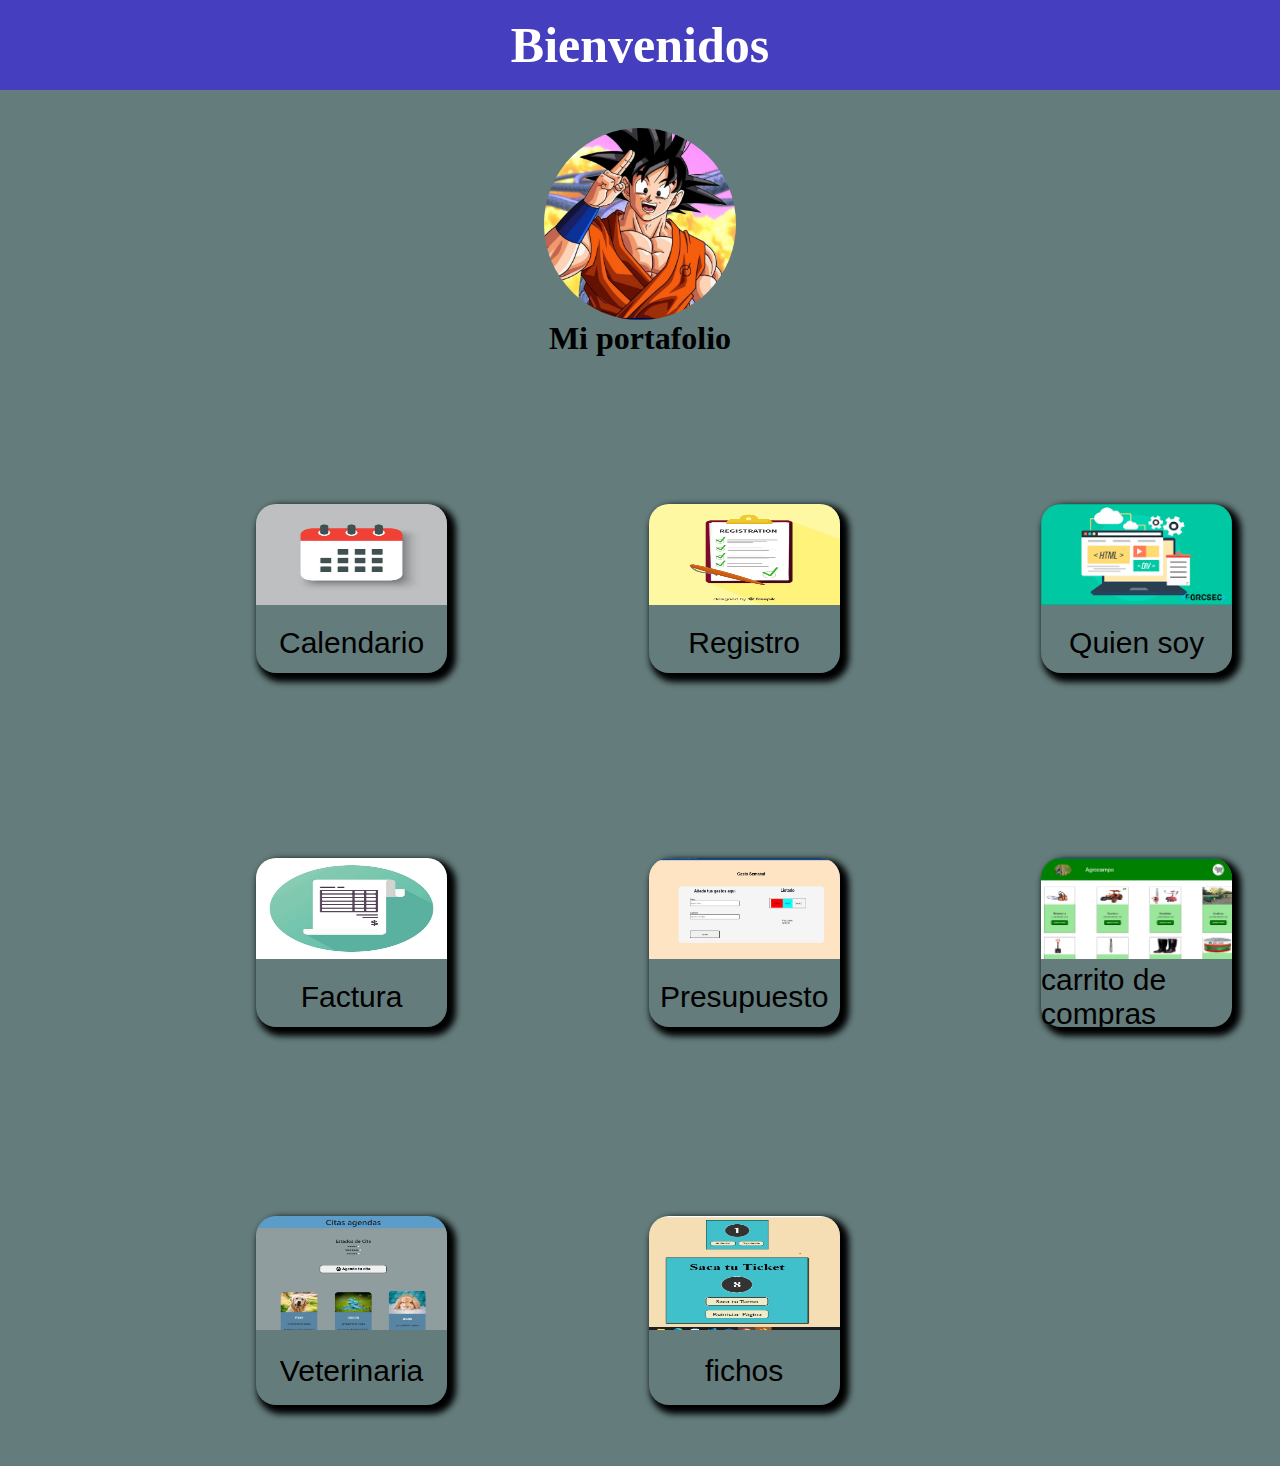
<file: index.html>
<!DOCTYPE html>
<html lang="en">

<head>
    <meta charset="UTF-8">
    <meta name="viewport" content="width=device-width, initial-scale=1.0">
    <title>Document</title>
    <link rel="stylesheet" href="./home/home.css">

</head>

<body>

    <div class="cont">

        <div class="h">
            <h1>Bienvenidos</h1>
        </div>
        <div class="caja">
          <div class="f">
            <img  src="./home/6FUBT6XQXNHHNFOMCHIT7I34NA.avif" alt="">
            <h1>Mi portafolio</h1>
        </div>
        </div>
        <div class="proyectos">
            <div  class="cajas">
                <img src="./home/istockphoto-1284999664-612x612.jpg" alt="">
                <a href="./calendario/calendarioEnviar___58650797683698b___/calendarioEnviar/calendarioentregar/calendario.html">Calendario</a>
            </div>
            <div class="cajas">
                <img src="./home/formulario-registro_23-2147981070.avif" alt="">
                <a href="./registro/eje.html">Registro</a>
            </div>
            <div class="cajas">
                <img src="./home/images.png" alt="">
                <a href="./pagina/quiennsoynenviar___8664f1478ba2cfb___/quien soy enviar/proyecto1/proyecto1.html">Quien soy</a>
            </div>
            <div class="cajas">
                <img src="./home/istockphoto-537868517-612x612.jpg" alt="">
                <a href="./entregar2___1465050ca1b92f5___/entregar2/FACTURA2/eje2.html">Factura</a>
            </div>
            <div>
                <img src="./home/WhatsApp Image 2023-10-24 at 01.20.46.jpeg" alt="">
                <a href="./gastos/gastos.html">Presupuesto</a>
            </div>
            <div>
                <img src="./carrito de compra campo2/carritocompras.jpeg" alt="">
                <a href="./carrito de compra campo2/carrito.html">carrito de compras</a>
            </div>
            <div>
                <img src="./citasveterinaria/pagina3reenviar/pagina2/pagina veterinaria/citas.jpeg" alt="">
                <a href="./citasveterinaria/pagina3reenviar/pagina2/pagina veterinaria/veterinaria.html">Veterinaria</a>
            </div>
            <div>
                <img src="./enero/WhatsApp Image 2024-01-28 at 19.42.42.jpeg" alt="">
                <a href="./enero/citas.html">fichos</a>
            </div>
        </div>
    </div>


</body>

</html>
</file>
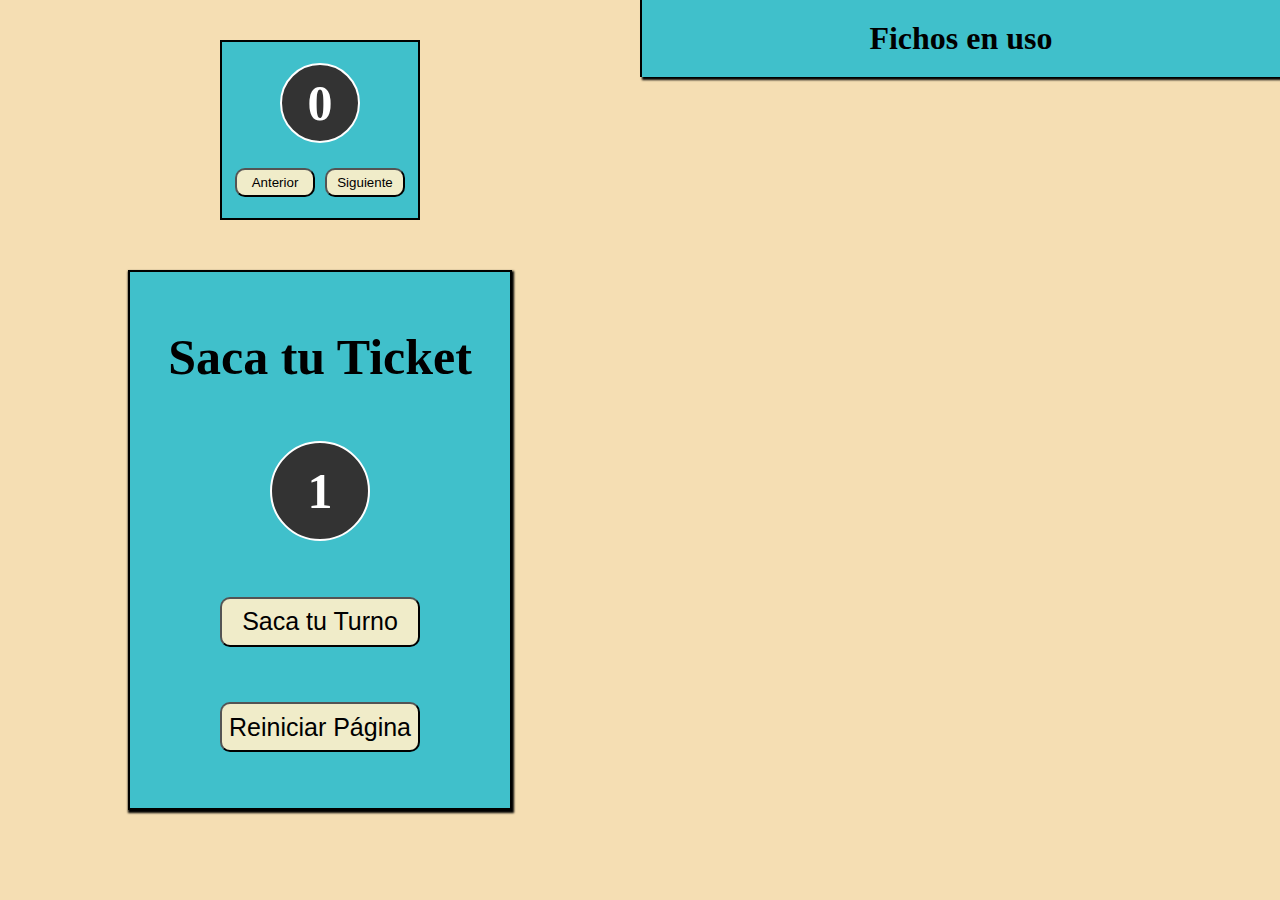
<file: enero/citas.html>
<!DOCTYPE html>
<html lang="en">

<head>
    <meta charset="UTF-8">
    <meta name="viewport" content="width=device-width, initial-scale=1.0">
    <title>Document</title>
    <link rel="stylesheet" href="./citas.css">
    <script src="./citas.js"></script>
</head>

<body>

    <div class="cont">
        <div class="caja1">
            <div class="ficho">
                <h1 id="ficho2">0</h1>
                <div class="opciones">
                    <button onclick="fichoAnterior()"> Anterior</button>
                    <button onclick="fichoSiguiente()"> Siguiente</button>
                </div>
               
            </div>
            <div class="caja">
                <h1>Saca tu Ticket</h1>
                <div><h1 class="ficho3">1</h1></div>
               
                <button onclick="ficho()"> Saca tu Turno</button>
                <button onclick="reiniciarPagina()"> Reiniciar Página</button>
            </div>
        </div>
        <div class="caja2">
            <h1>Fichos en uso</h1>
            <table>
                <thead id="tabla2">
                    <tr></tr>
                </thead>
                <tbody id="tabla"></tbody>
            </table>
        </div>
    </div>

    
</body>

</html>
</file>
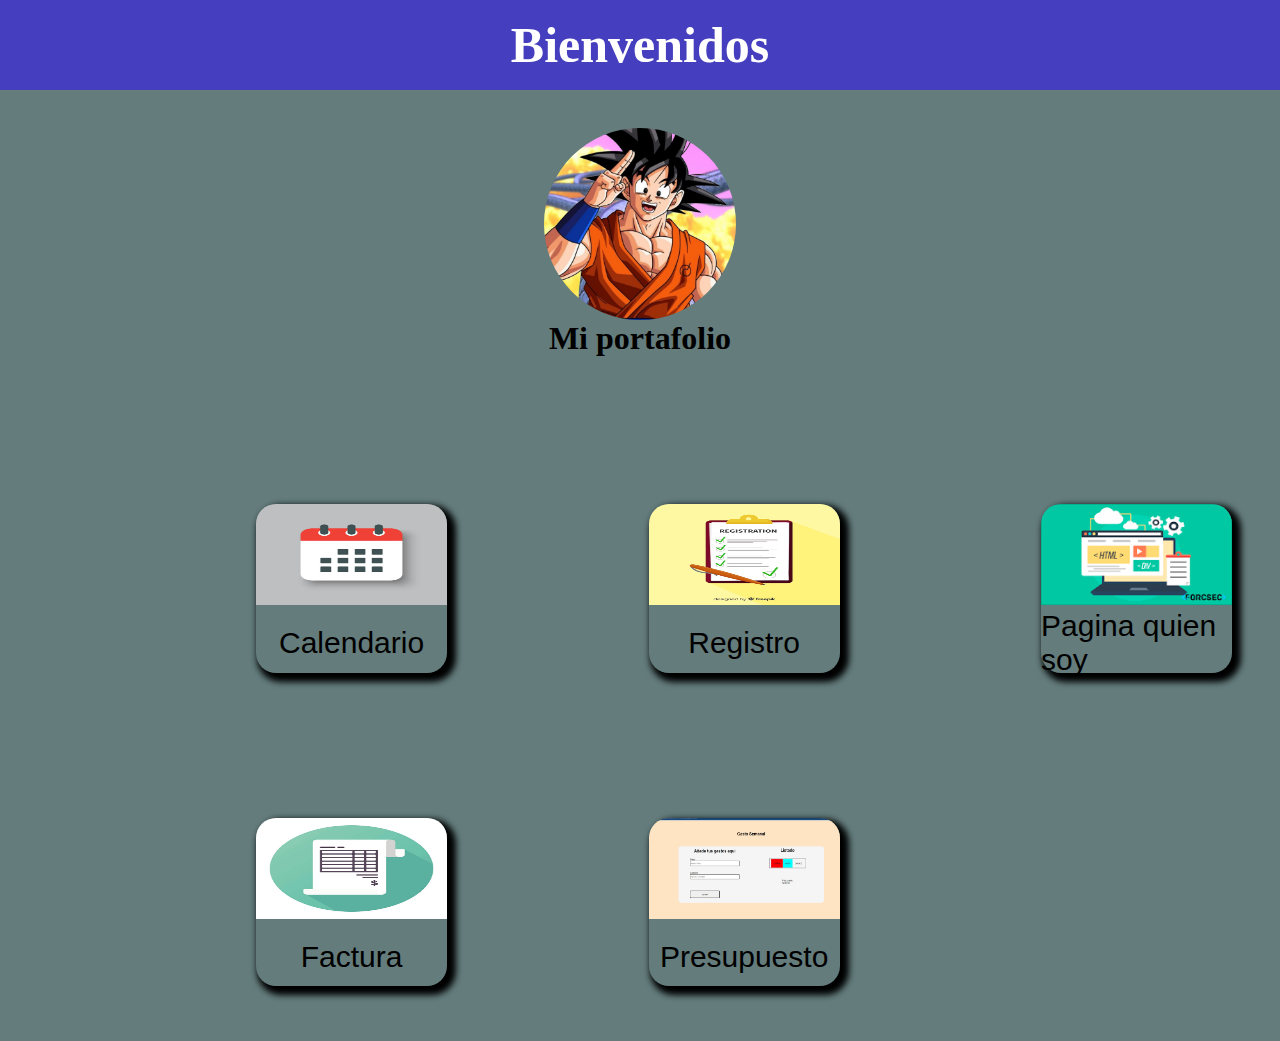
<file: home/home.html>
<!DOCTYPE html>
<html lang="en">

<head>
    <meta charset="UTF-8">
    <meta name="viewport" content="width=device-width, initial-scale=1.0">
    <title>Document</title>
    <link rel="stylesheet" href="./home.css">
</head>

<body>

    <div class="cont">

        <div class="h">
            <h1>Bienvenidos</h1>
        </div>
        <div class="caja">
          <div class="f">
            <img  src="./6FUBT6XQXNHHNFOMCHIT7I34NA.avif" alt="">
            <h1>Mi portafolio</h1>
        </div>
        </div>
        <div class="proyectos">
            <div>
                <img src="./istockphoto-1284999664-612x612.jpg" alt="">
                <a href="../calendario/calendarioEnviar___58650797683698b___/calendarioEnviar/calendarioentregar/calendario.html">Calendario</a>
            </div>
            <div>
                <img src="./formulario-registro_23-2147981070.avif" alt="">
                <a href="../registro/eje.html">Registro</a>
            </div>
            <div>
                <img src="./images.png" alt="">
                <a href="../pagina/quiennsoynenviar___8664f1478ba2cfb___/quien soy enviar/proyecto1/proyecto1.html">Pagina quien soy</a>
            </div>
            <div>
                <img src="./istockphoto-537868517-612x612.jpg" alt="">
                <a href="../entregar2___1465050ca1b92f5___/entregar2/FACTURA2/eje2.html">Factura</a>
            </div>
            <div>
                <img src="./WhatsApp Image 2023-10-24 at 01.20.46.jpeg" alt="">
                <a href="../gastos/gastos.html">Presupuesto</a>
            </div>
        </div>
    </div>


</body>

</html>
</file>
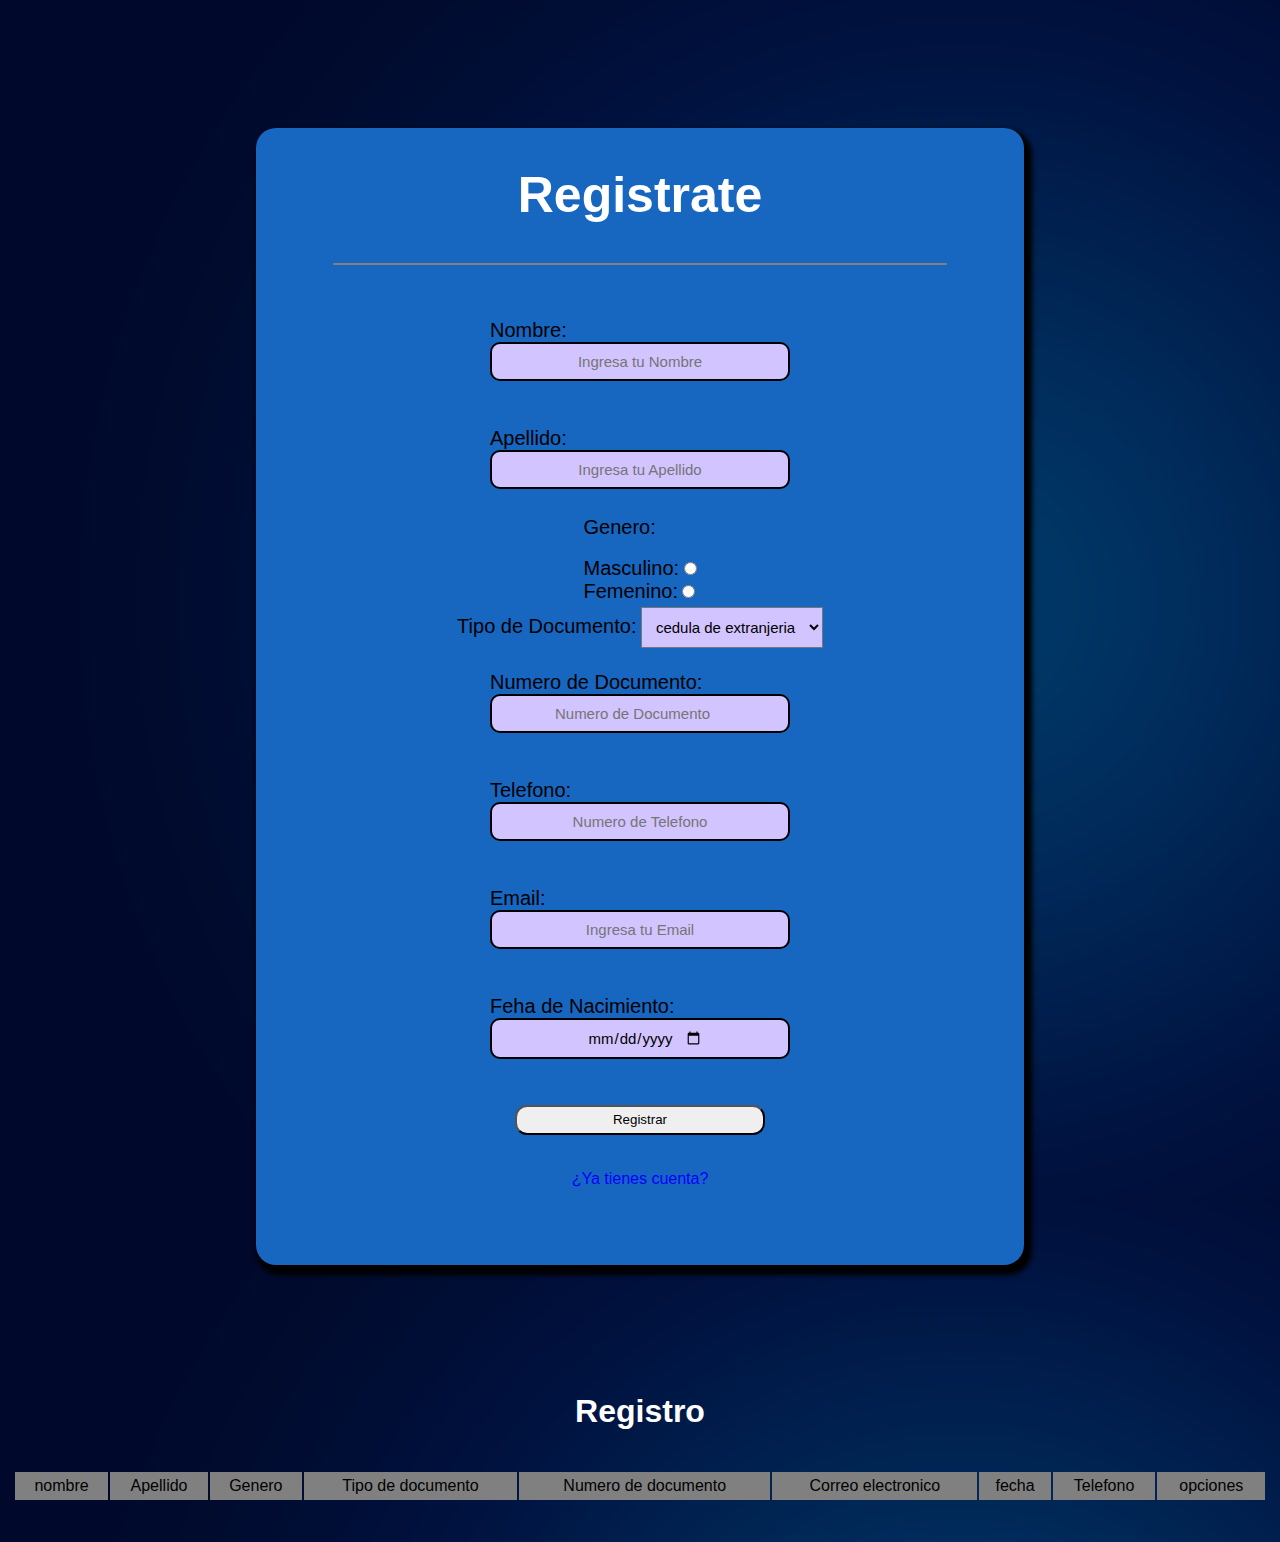
<file: registro/eje.html>
<!DOCTYPE html>
<html lang="en">

<head>
    <meta charset="UTF-8">
    <meta name="viewport" content="width=device-width, initial-scale=1.0">
    <title>Document</title>
    <link rel="stylesheet" href="./eje1.css">

</head>

<body>
    <script src="./eje.js"></script>

    <div class="contenedor">

        <h1>Registrate</h1>
        <hr>

        <div class="grupo">
            <h3 id="alerta"></h3>
            <label for="">Nombre:</label>
            <input id="nombre" type="text" placeholder="Ingresa tu Nombre" pattern="[A-Za-z]+"
                title="Ingresa solo letras">
        </div>
        <div class="grupo">
            <h3 id="alerta2"></h3>
            <label for="">Apellido:</label>
            <input id="apellido" type="text" placeholder="Ingresa tu Apellido" pattern="[A-Za-z]+">
        </div>




        <div class="op">
            <label for="">Genero:</label>
            <br>
            <div class="opciones">
                <label>Masculino:</label>
                <input name="genero" id="Masculino" class="radio" type="radio" value="Masculino">
            </div>
            <div class="opciones">
                <label for="">Femenino:</label>
                <input name="genero" id="Femenino" class="radio" type="radio" value="Femenino">
            </div>
        </div>

        <div class="select-container ">
            <label for="">Tipo de Documento:</label>
            <select id="tipo">

                <option value="cedula de extranjeria">cedula de extranjeria</option>
                <option value="cedula de identidad">cedula de identidad</option>
                <option value="tarjeta de identidad">tarjeta de identidad</option>
            </select>


        </div>
        <div class="grupo">
            <h3 id="alerta3"></h3>
            <label for="">Numero de Documento:</label>
            <input id="documento" type="number" placeholder="Numero de Documento">
        </div>
        <div class="grupo">
            <h3 id="alerta4"></h3>
            <label for=""> Telefono:</label>
            <input id="telefono" type="text" placeholder="Numero de Telefono">
        </div>
        <div class="grupo">
            <h3 id="alerta5"></h3>
            <label for="">Email:</label>
            <input id="email" type="email" placeholder="Ingresa tu Email">
        </div>
        <div class="grupo">
            <h3 id="alerta6"></h3>
            <label for="">Feha de Nacimiento:</label>
            <input id="fecha" class="dato" type="date">
        </div>


        <div class="grupo">
            <h3 id="alerta7"></h3>
            <button class="buton" value="enviar" onclick="validar()">Registrar</button>
        </div>
        <p>¿Ya tienes cuenta?</p>

    </div>

    </div>
    <h1>Registro</h1>
    <table>
        <thead id="tabla2">

            <tr>

                <td>nombre</td>
                <td>Apellido</td>
                <td>Genero</td>
                <td>Tipo de documento</td>
                <td>Numero de documento</td>
                <td>Correo electronico</td>
                <td>fecha</td>
                <td>Telefono</td>

                <td>opciones</td>


            </tr>
        </thead>
        <tbody id="tabla">


        </tbody>

    </table>
</body>

</html>
</file>
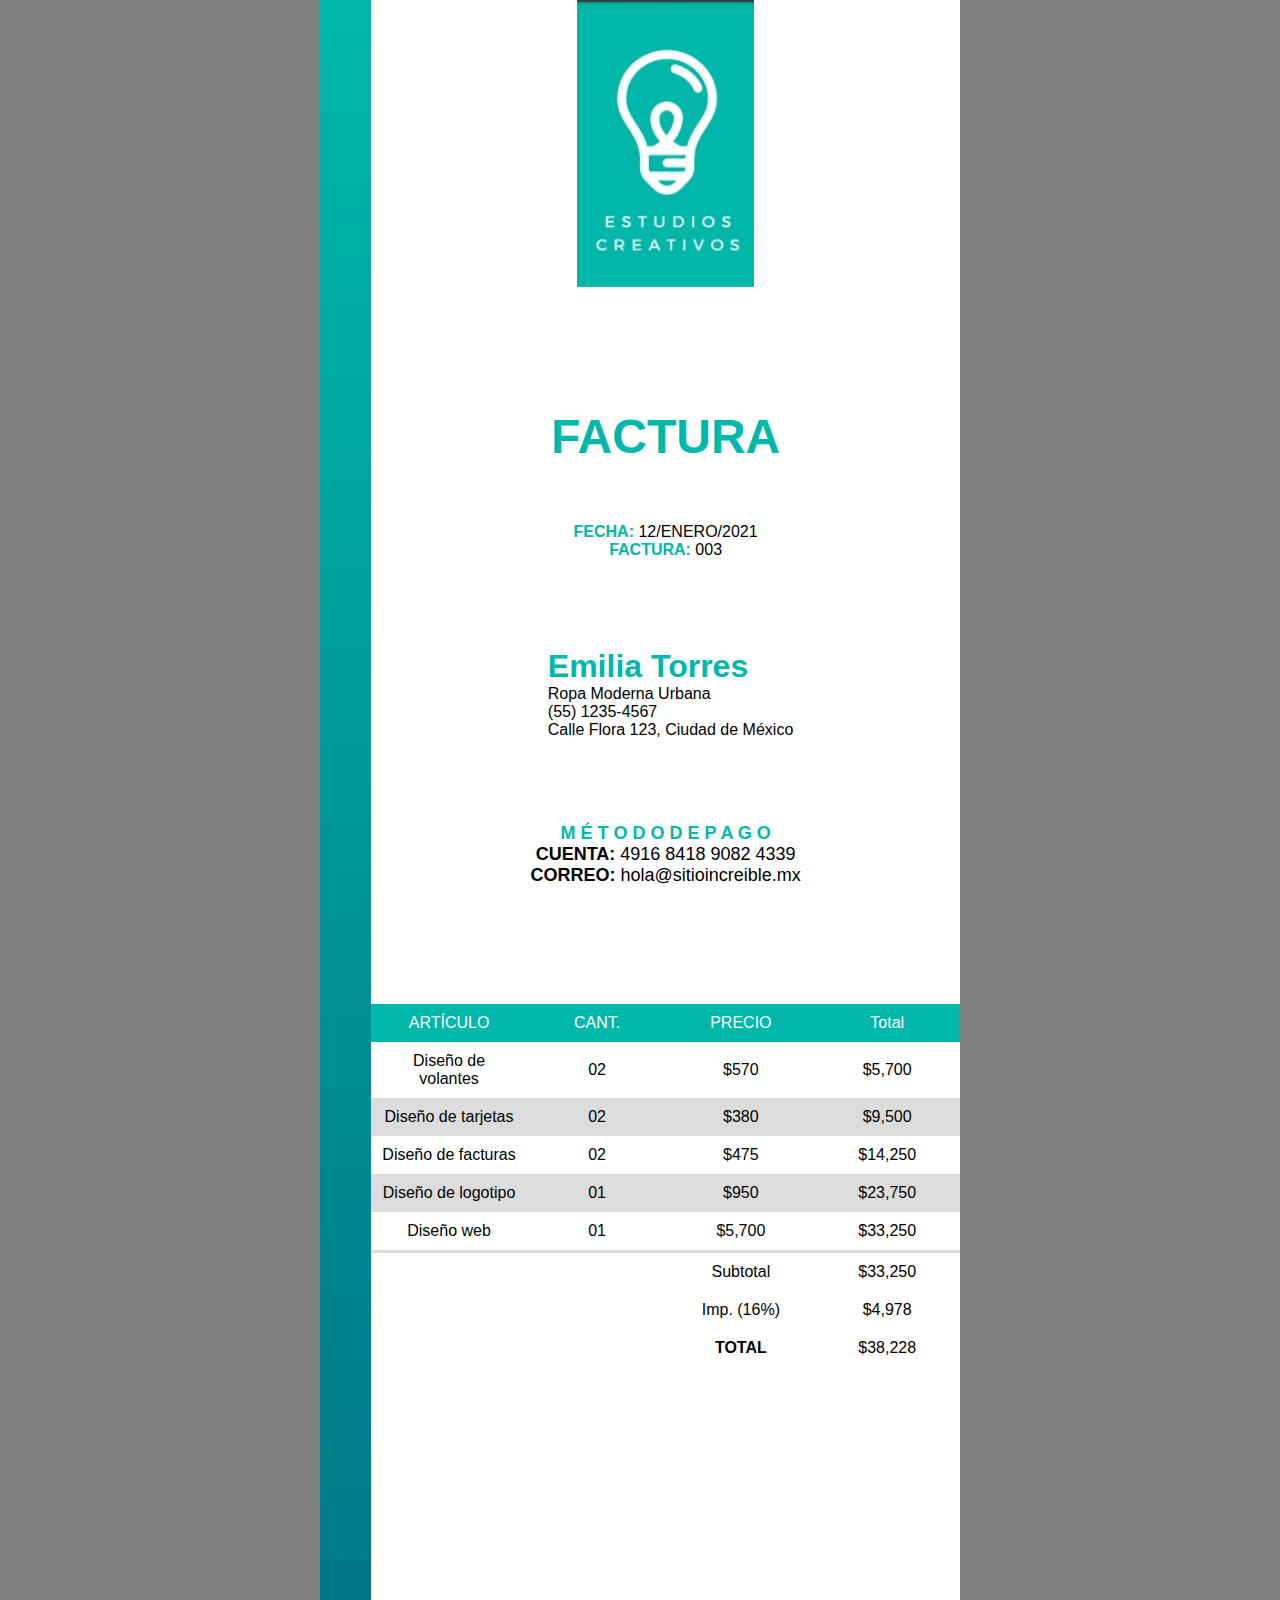
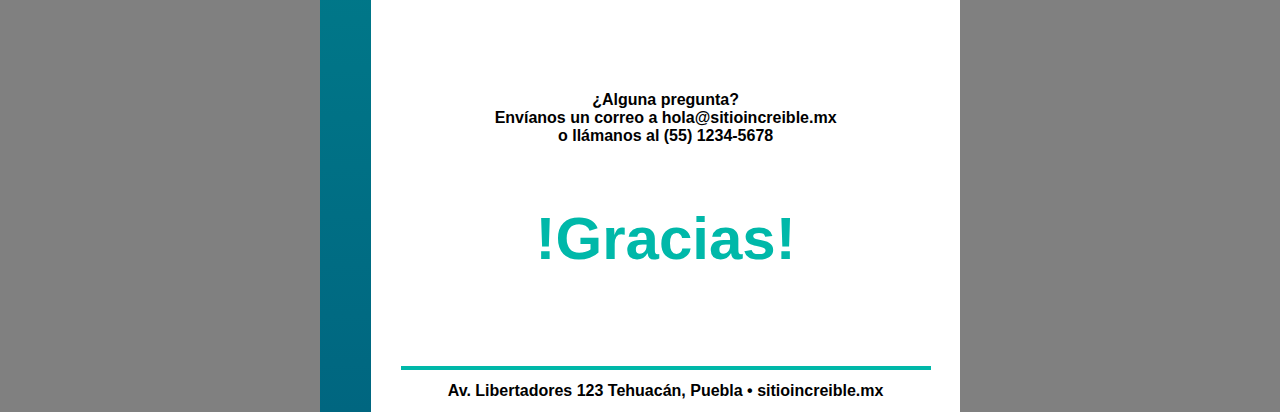
<file: entregar2___1465050ca1b92f5___/entregar2/FACTURA2/eje2.html>
<!DOCTYPE html>
<html lang="en">

<head>
  <meta charset="UTF-8">
  <meta name="viewport" content="width=device-width, initial-scale=1.0">
  <title>Factura</title>
  <link rel="stylesheet" href="./eje2.css">
</head>

<body>
  <div class="contenedor">
    <div class="barra"></div>
    <div class="info">
      <div class="cot1">
        <img class="img" src="./imagenbombillo.jpeg" alt="">

        <div class="fecha">
          <h1>FACTURA</h1>
          <p > <strong>FECHA:</strong> 12/ENERO/2021</p>
          <p> <strong>FACTURA:</strong> 003</p>
        </div>

        <div class="metodo">
          <h1>Emilia Torres</h1>
          <p>Ropa Moderna Urbana</p>
          <p>(55) 1235-4567</p>
          <p>Calle Flora 123, Ciudad de México</p>
        </div>

        <div class="pago">
          <h1>M É T O D O D E P A G O</h1>
          <p><b>CUENTA:</b> 4916 8418 9082 4339</p>
          <p> <b>CORREO:</b> hola@sitioincreible.mx</p>
        </div>
      </div>

      <div class="tabla">
        <table>
          <div class="cards">
            <tr>
              <td class="titulo">ARTÍCULO</td>
              <td class="titulo">CANT.</td>
              <td class="titulo">PRECIO</td>
              <td class="titulo">Total</td>
            </tr>
          </div>
          <div class="cards">
            <tr class="blanco">
              <td class="blanco">Diseño de volantes</td>
              <td class="blanco">02</td>
              <td class="blanco">$570</td>
              <td class="blanco">$5,700</td>
            </tr>
          </div>
          <div class="cards">
            <tr class="gris">
              <td class="gris">Diseño de tarjetas</td>
              <td class="gris">02</td>
              <td class="gris"> $380</td>
              <td class="gris">$9,500</td>
            </tr>
          </div>
          <div class="cards">
            <tr class="blanco">
              <td class="blanco">Diseño de facturas</td>
              <td class="blanco">02</td>
              <td class="blanco">$475</td>
              <td class="blanco">$14,250</td>
            </tr>
          </div>
          <div class="cards">
            <tr>
              <td class="gris">Diseño de logotipo</td>
              <td class="gris">01</td>
              <td class="gris">$950</td>
              <td class="gris">$23,750
              </td>
            </tr>
          </div>
          <div class="cards">
            <tr>
              <td class="blanco">Diseño web</td>
              <td class="blanco">01</td>
              <td class="blanco">$5,700</td>
              <td class="blanco">$33,250

              </td>
            </tr>
          </div>
          <div class="cards">
            <tr>
              <td class="diseño"></td>
              <td class="diseño"></td>
              <td class="diseño">Subtotal</td>
              <td class="diseño">$33,250</td>
            </tr>
          </div>
          <div class="cards">
            <tr>
              <td></td>
              <td></td>
              <td>Imp. (16%)</td>
              <td>$4,978</td>
            </tr>
          </div>
          <div class="cards">
            <tr>
              <td></td>
              <td></td>
              <td><b>TOTAL </b></td>
              <td>$38,228 </td>
            </tr>
          </div>
          <div class="container-tarjeta">
            <div class="tarjeta">
              <div class="verde">ARTÍCULO: Diseño de volantes</div>
              <div class="campo">CANTIDAD: 02</div>
              <div class="campo">PRECIO: $570</div>
              <div class="campo">TOTAL: $1,140</div>
            </div>

            <div class="tarjeta">
              <div class="verde">ARTÍCULO: Diseño de tarjetas</div>
              <div class="campo">CANTIDAD: 02</div>
              <div class="campo">PRECIO: $380</div>
              <div class="campo">TOTAL: $760</div>
            </div>
            <div class="tarjeta">
              <div class="verde">ARTÍCULO: diseño de facturas</div>
              <div class="campo">CANTIDAD: 02</div>
              <div class="campo">PRECIO: $475</div>
              <div class="campo">TOTAL: $950</div>
            </div>
            <div class="tarjeta">
              <div class="verde">ARTÍCULO: Diseño web</div>
              <div class="campo">CANTIDAD: 01</div>
              <div class="campo">PRECIO: $5700</div>
              <div class="campo">TOTAL: $5700</div>

            </div>
            <div class="tarjeta">
              <div class="verde">Subtotal: $33,250</div>
              <div class="verde">Imp. (16%): $4,978</div>
              <div class="verde">	TOTAL:$38,228</div>
            
          </div>
        </table>


      </div>
      <div class="cont3">
        <div class="p">

          <p><b>¿Alguna pregunta?</b></p>
          <p><b>Envíanos un correo a hola@sitioincreible.mx</b></p>
          <p><b>o llámanos al (55) 1234-5678</b></p>
        </div>
        <div class="h1">
          <h1>!Gracias!</h1>
        </div>

      </div>

      <hr>
      <div class="footer">

        <p><b>Av. Libertadores 123 Tehuacán, Puebla • sitioincreible.mx</b></p>
      </div>
    </div>
  </div>
</body>

</html>
</file>
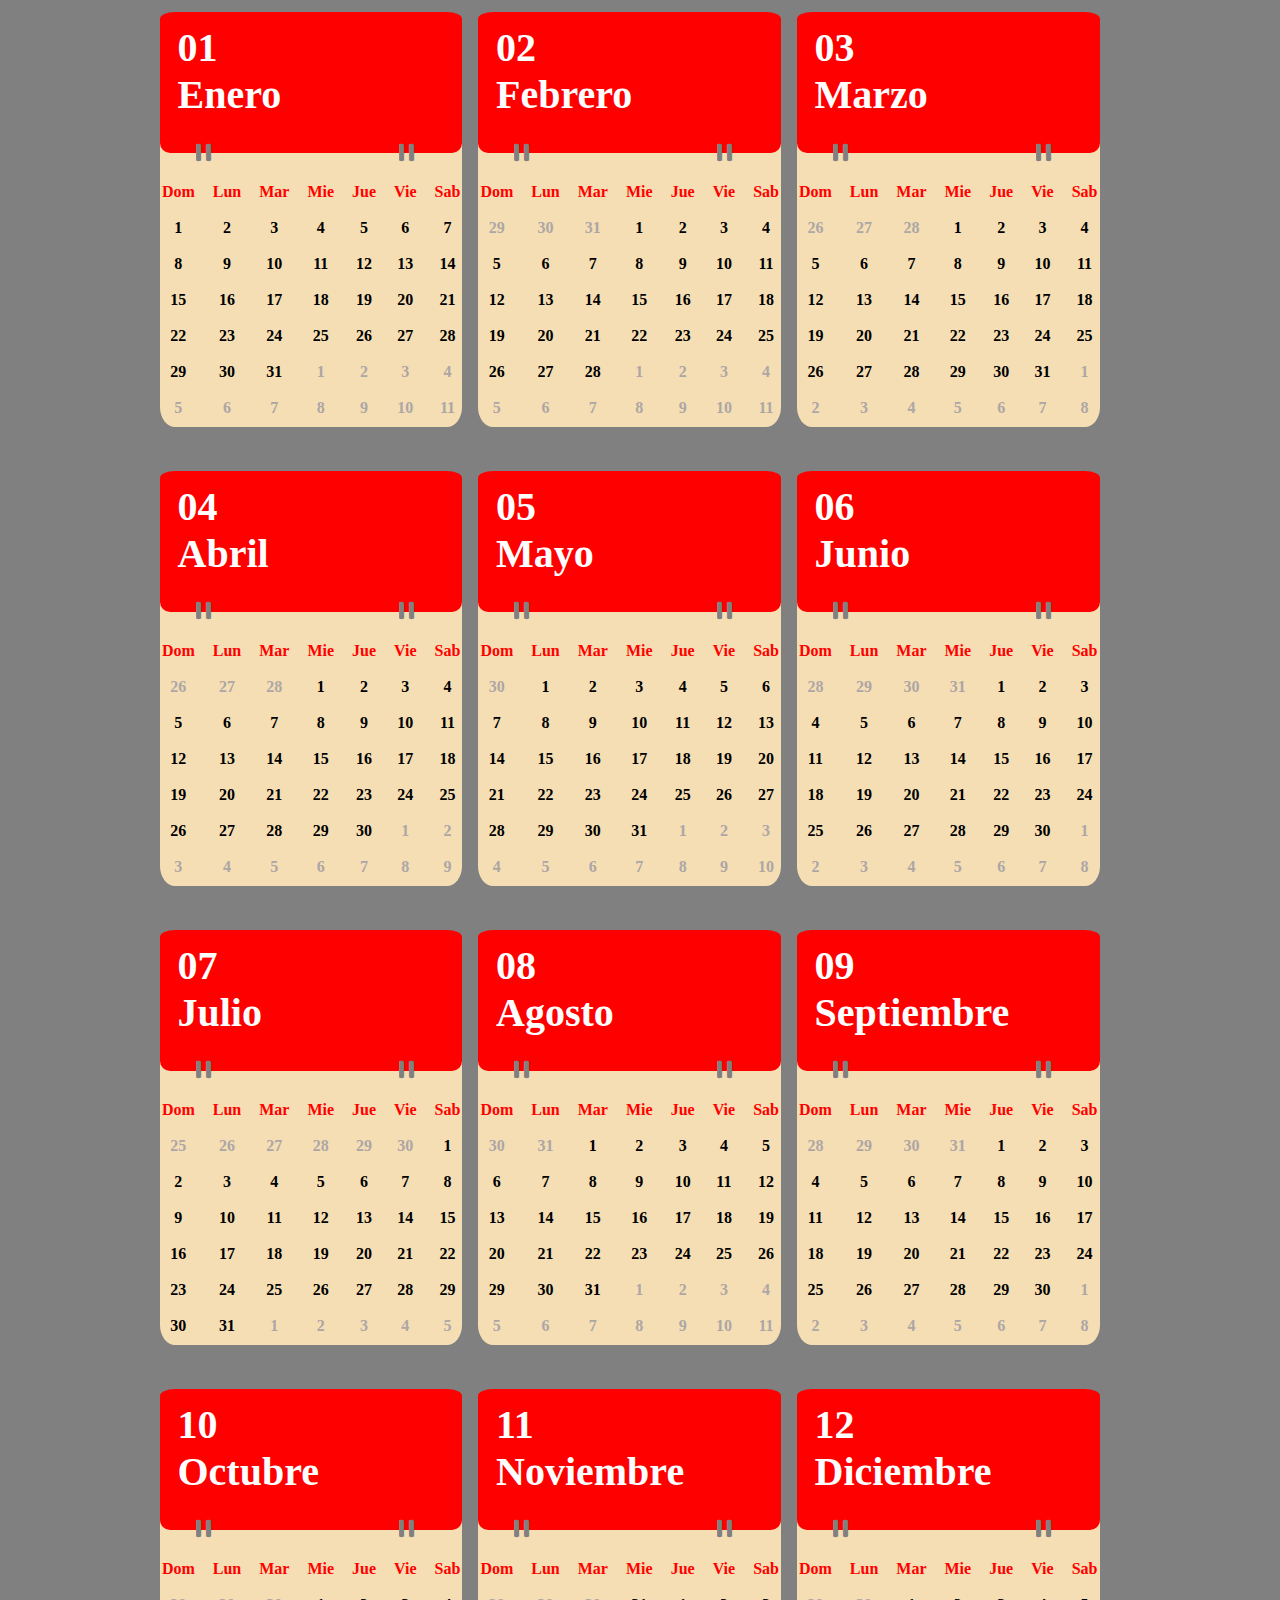
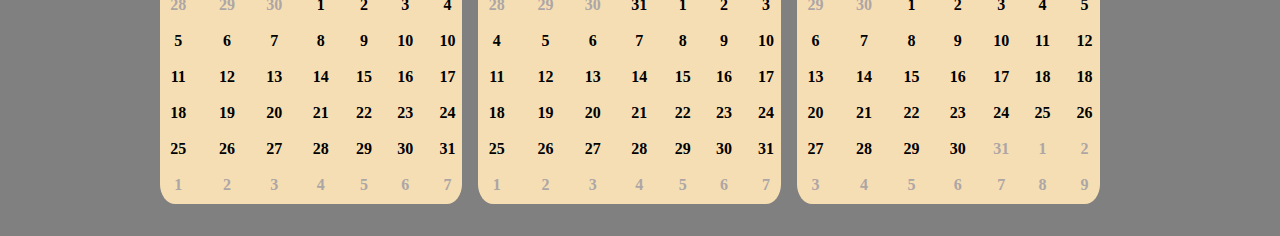
<file: calendario/calendarioEnviar___58650797683698b___/calendarioEnviar/calendarioentregar/calendario.html>
<!DOCTYPE html>
<html lang="en">

<head>
    <meta charset="UTF-8">
    <meta name="viewport" content="width=device-width, initial-scale=1.0">
    <title>Document</title>
    <link rel="stylesheet" href="./calendario.css">
    <link rel="stylesheet" href="https://cdnjs.cloudflare.com/ajax/libs/font-awesome/6.4.2/css/all.min.css">
</head>

<body>

    <div class="contenedor">
  
        <div class="enero">

            <div class="cabecera">
                <h1>01</h1>
                <h1>Enero</h1>
                <div class="gancho">
              <div class="barra"><i class="fa-solid fa-grip-lines-vertical"></i></div>
              <div class="barra2"><i class="fa-solid fa-grip-lines-vertical"></i></div>
            </div>
            </div>
           
            <div class="fechas">
                <table>
                    <tr class="dias">
                        <td>Dom</td>
                        <td>Lun</td>
                        <td>Mar</td>
                        <td>Mie</td>
                        <td>Jue</td>
                        <td>Vie</td>
                        <td>Sab</td>
                        
                    </tr>
                    <tr>
                        <td>1</td>
                        <td>2</td>
                        <td>3</td>
                        <td>4</td>
                        <td>5</td>
                        <td>6</td>
                        <td>7</td>

                    </tr>
                    <tr>
                        <td>8</td>
                        <td>9</td>
                        <td>10</td>
                        <td>11</td>
                        <td>12</td>
                        <td>13</td>
                        <td>14</td>

                    </tr>
                    <tr>
                        <td>15</td>
                        <td>16</td>
                        <td>17</td>
                        <td>18</td>
                        <td>19</td>
                        <td>20</td>
                        <td>21</td>

                    </tr>
                    <tr>
                        <td>22</td>
                        <td>23</td>
                        <td>24</td>
                        <td>25</td>
                        <td>26</td>
                        <td>27</td>
                        <td>28</td>

                    </tr>
                    <tr>
                        <td>29</td>
                        <td>30</td>
                        <td>31</td>
                        <td class="gris">1</td>
                        <td class="gris">2</td>
                        <td class="gris">3</td>
                        <td class="gris">4</td>

                    </tr>
                    <tr>
                        <td class="gris">5</td>
                        <td class="gris">6</td>
                        <td class="gris">7</td>
                        <td class="gris">8</td>
                        <td class="gris">9</td>
                        <td class="gris">10</td>
                        <td class="gris">11</td>

                    </tr>
                </table>
            </div>

        </div>
        <div class="febrero">
            <div class="cabecera">

                <h1>02</h1>
                <h1>Febrero</h1>
                <div class="gancho">
                    <div class="barra"><i class="fa-solid fa-grip-lines-vertical"></i></div>
                    <div class="barra2"><i class="fa-solid fa-grip-lines-vertical"></i></div>
                  </div>
            </div>
  

            <div class="fechas">
                <table>
                    <tr class="dias">
                        <td>Dom</td>
                        <td>Lun</td>
                        <td>Mar</td>
                        <td>Mie</td>
                        <td>Jue</td>
                        <td>Vie</td>
                        <td>Sab</td>


                    </tr>
                    <tr>
                        <td class="gris">29</td>
                        <td class="gris">30</td>
                        <td class="gris">31</td>
                        <td>1</td>
                        <td>2</td>
                        <td>3</td>
                        <td>4</td>

                    </tr>
                    <tr>
                        <td>5</td>
                        <td>6</td>
                        <td>7</td>
                        <td>8</td>
                        <td>9</td>
                        <td>10</td>
                        <td>11</td>

                    </tr>
                    <tr>
                        <td>12</td>
                        <td>13</td>
                        <td>14</td>
                        <td>15</td>
                        <td>16</td>
                        <td>17</td>
                        <td>18</td>

                    </tr>
                    <tr>
                        <td>19</td>
                        <td>20</td>
                        <td>21</td>
                        <td>22</td>
                        <td>23</td>
                        <td>24</td>
                        <td>25</td>

                    </tr>
                    <tr>
                        <td>26</td>
                        <td>27</td>
                        <td>28</td>
                        <td class="gris">1</td>
                        <td class="gris">2</td>
                        <td class="gris">3</td>
                        <td class="gris">4</td>

                    </tr>
                    <tr>
                        <td class="gris">5</td>
                        <td class="gris">6</td>
                        <td class="gris">7</td>
                        <td class="gris"> 8</td>
                        <td class="gris">9</td>
                        <td class="gris">10</td>
                        <td class="gris">11</td>

                    </tr>
                </table>
            </div>
        </div>
        <div class="marzo">
            <div class="cabecera">

                <h1>03</h1>
                <h1>Marzo</h1>
                <div class="gancho">
                    <div class="barra"></i><i class="fa-solid fa-grip-lines-vertical"></i></div>
                    <div class="barra2"></i><i class="fa-solid fa-grip-lines-vertical"></i></div>
                  </div>
            </div>
        
            <div class="fechas">
                <table>
                    <tr class="dias">
                        <td>Dom</td>
                        <td>Lun</td>
                        <td>Mar</td>
                        <td>Mie</td>
                        <td>Jue</td>
                        <td>Vie</td>
                        <td>Sab</td>

                    </tr>
                    <tr>
                        <td class="gris">26</td>
                        <td class="gris">27</td>
                        <td class="gris">28</td>
                        <td>1</td>
                        <td>2</td>
                        <td>3</td> 
                        <td>4</td>

                    </tr>
                    <tr>
                        <td>5</td>
                        <td>6</td>
                        <td>7</td>
                        <td>8</td>
                        <td>9</td>
                        <td>10</td>
                        <td>11</td>

                    </tr>
                    <tr>
                        <td>12</td>
                        <td>13</td>
                        <td>14</td>
                        <td>15</td>
                        <td>16</td>
                        <td>17</td>
                        <td>18</td>

                    </tr>
                    <tr>
                        <td>19</td>
                        <td>20</td>
                        <td>21</td>
                        <td>22</td>
                        <td>23</td>
                        <td>24</td>
                        <td>25</td>

                    </tr>
                    <tr>
                        <td>26</td>
                        <td>27</td>
                        <td>28</td>
                        <td>29</td>
                        <td>30</td>
                        <td>31</td>
                        <td class="gris">1</td>

                    </tr>
                    <tr>
                        <td class="gris">2</td>
                        <td class="gris">3</td>
                        <td class="gris">4</td>
                        <td class="gris">5</td>
                        <td class="gris">6</td>
                        <td class="gris">7</td>
                        <td class="gris">8</td>

                    </tr>
                </table>
            </div>

        </div>
        <div class="abril">
            <div class="cabecera">
                <h1>04</h1>
                <h1>Abril</h1>
                <div class="gancho">
                    <div class="barra"><i class="fa-solid fa-grip-lines-vertical"></i></div>
                    <div class="barra2"></i><i class="fa-solid fa-grip-lines-vertical"></i></div>
                  </div>

            </div>
         

            <div class="fechas">
                <table>
                    <tr class="dias">
                        <td>Dom</td>
                        <td>Lun</td>
                        <td>Mar</td>
                        <td>Mie</td>
                        <td>Jue</td>
                        <td>Vie</td>
                        <td>Sab</td>


                    </tr>
                    <tr>
                        <td class="gris">26</td>
                        <td class="gris">27</td>
                        <td class="gris">28</td>
                        <td>1</td>
                        <td>2</td>
                        <td>3</td>
                        <td>4</td>

                    </tr>
                    <tr>
                        <td>5</td>
                        <td>6</td>
                        <td>7</td>
                        <td>8</td>
                        <td>9</td>
                        <td>10</td>
                        <td>11</td>

                    </tr>
                    <tr>
                        <td>12</td>
                        <td>13</td>
                        <td>14</td>
                        <td>15</td>
                        <td>16</td>
                        <td>17</td>
                        <td>18</td>

                    </tr>
                    <tr>
                        <td>19</td>
                        <td>20</td>
                        <td>21</td>
                        <td>22</td>
                        <td>23</td>
                        <td>24</td>
                        <td>25</td>

                    </tr>
                    <tr>
                        <td>26</td>
                        <td>27</td>
                        <td>28</td>
                        <td>29</td>
                        <td>30</td>
                        <td class="gris">1</td>
                        <td class="gris">2</td>

                    </tr>
                    <tr>
                        <td class="gris">3</td>
                        <td class="gris">4</td>
                        <td class="gris">5</td>
                        <td class="gris">6</td>
                        <td class="gris">7</td>
                        <td class="gris">8</td>
                        <td class="gris">9</td>

                    </tr>
                </table>

            </div>



        </div>
        <div class="Mayo">
            <div class="cabecera">
                <h1>05</h1>
                <h1>Mayo</h1>
                <div class="gancho">
                    <div class="barra"><i class="fa-solid fa-grip-lines-vertical"></i></div>
                    <div class="barra2"><i class="fa-solid fa-grip-lines-vertical"></i></div>
                  </div>
            </div>
        
            <div class="fechas">
                <table>
                    <tr class="dias">
                        <td>Dom</td>
                        <td>Lun</td>
                        <td>Mar</td>
                        <td>Mie</td>
                        <td>Jue</td>
                        <td>Vie</td>
                        <td>Sab</td>


                    </tr>
                    <tr>
                        <td class="gris">30</td>
                        <td>1</td>
                        <td>2</td>
                        <td>3</td>
                        <td>4</td>
                        <td>5</td>
                        <td>6</td>

                    </tr> 
                        <td>7</td>
                        <td>8</td>
                        <td>9</td>
                        <td>10</td>
                        <td>11</td>
                        <td>12</td>
                        <td>13</td>

                    </tr>
                    <tr>
                        <td>14</td>
                        <td>15</td>
                        <td>16</td>
                        <td>17</td>
                        <td>18</td>
                        <td>19</td>
                        <td>20</td>

                    </tr>
                    <tr>
                        <td>21</td>
                        <td>22</td>
                        <td>23</td>
                        <td>24</td>
                        <td>25</td>
                        <td>26</td>
                        <td>27</td>

                    </tr>
                    <tr>
                        <td>28</td>
                        <td>29</td>
                        <td >30</td>
                        <td>31</td>
                        <td class="gris">1</td>
                        <td class="gris">2</td>
                        <td class="gris">3</td>

                    </tr>
                    <tr>
                        <td class="gris">4</td>
                        <td class="gris">5</td>
                        <td class="gris">6</td>
                        <td class="gris">7</td>
                        <td class="gris">8</td>
                        <td class="gris">9</td>
                        <td class="gris">10</td>

                    </tr>
                </table>
            </div>

        </div>
        <div class="junio">
            <div class="cabecera">
                <h1>06</h1>
                <h1>Junio</h1>
                <div class="gancho">
                    <div class="barra"><i class="fa-solid fa-grip-lines-vertical"></i></div>
                    <div class="barra2"><i class="fa-solid fa-grip-lines-vertical"></i></div>
                  </div>
            </div>
           

            <div class="fechas">
                <table>
                    <tr class="dias">
                        <td>Dom</td>
                        <td>Lun</td>
                        <td>Mar</td>
                        <td>Mie</td>
                        <td>Jue</td>
                        <td>Vie</td>
                        <td>Sab</td>

                    </tr>
                    <tr>
                        <td class="gris">28</td>
                        <td class="gris">29</td>
                        <td class="gris">30</td>
                        <td class="gris">31</td>
                        <td>1</td>
                        <td>2</td>
                        <td>3</td>

                    </tr>
                    <tr>
                        <td>4</td>
                        <td>5</td>
                        <td>6</td>
                        <td>7</td>
                        <td>8</td>
                        <td>9</td>
                        <td>10</td>

                    </tr>
                    <tr>
                        <td>11</td>
                        <td>12</td>
                        <td>13</td>
                        <td>14</td>
                        <td>15</td>
                        <td>16</td>
                        <td>17</td>

                    </tr>
                    <tr>
                        <td>18</td>
                        <td>19</td>
                        <td>20</td>
                        <td>21</td>
                        <td>22</td>
                        <td>23</td>
                        <td>24</td>

                    </tr>
                    <tr>
                        <td>25</td>
                        <td>26</td>
                        <td>27</td>
                        <td>28</td>
                        <td>29</td>
                        <td>30</td>
                        <td class="gris">1</td>

                    </tr>
                    <tr>
                        <td class="gris">2</td>
                        <td class="gris">3</td>
                        <td class="gris">4</td>
                        <td class="gris">5</td>
                        <td class="gris">6</td>
                        <td class="gris">7</td>
                        <td class="gris">8</td>

                    </tr>
                </table>
            </div>
        </div>
        <div class="julio">
            <div class="cabecera">

                <h1>07</h1>
                <h1>Julio</h1>
                <div class="gancho">
                    <div class="barra"><i class="fa-solid fa-grip-lines-vertical"></i></div>
                    <div class="barra2"><i class="fa-solid fa-grip-lines-vertical"></i></div>
                  </div>
            </div>
           
            <div class="fechas">
                <table>
                    <tr class="dias">
                        <td>Dom</td>
                        <td>Lun</td>
                        <td>Mar</td>
                        <td>Mie</td>
                        <td>Jue</td>
                        <td>Vie</td>
                        <td>Sab</td>


                    </tr>
                    <tr>
                        <td  class="gris">25</td>
                        <td class="gris">26</td>
                        <td class="gris">27</td>
                        <td class="gris">28</td>
                        <td class="gris">29</td>
                        <td class="gris">30</td>
                        <td>1</td>

                    </tr>
                    <tr>
                        <td>2</td>
                        <td>3</td>
                        <td>4</td>
                        <td>5</td>
                        <td>6</td>
                        <td>7</td>
                        <td>8</td>

                    </tr>
                    <tr>
                        <td>9</td>
                        <td>10</td>
                        <td>11</td>
                        <td>12</td>
                        <td>13</td>
                        <td>14</td>
                        <td>15</td>

                    </tr>
                    <tr>
                        <td>16</td>
                        <td>17</td>
                        <td>18</td>
                        <td>19</td>
                        <td>20</td>
                        <td>21</td>
                        <td>22</td>

                    </tr>
                    <tr>
                        <td>23</td>
                        <td>24</td>
                        <td>25</td>
                        <td>26</td>
                        <td>27</td>
                        <td>28</td>
                        <td>29</td>

                    </tr>
                    <tr>
                        <td>30</td>
                        <td>31</td>
                        <td class="gris">1</td>
                        <td class="gris">2</td>
                        <td class="gris">3</td>
                        <td class="gris">4</td>
                        <td class="gris">5</td>

                    </tr>
                </table>
            </div>

        </div>
        <div class="agosto">
            <div class="cabecera">

                <h1>08</h1>
                <h1>Agosto</h1>

                <div class="gancho">
                    <div class="barra"><i class="fa-solid fa-grip-lines-vertical"></i></div>
                    <div class="barra2"><i class="fa-solid fa-grip-lines-vertical"></i></div>
                  </div>
            </div>
         

            <div class="fechas">
                <table>
                    <tr class="dias">
                        <td>Dom</td>
                        <td>Lun</td>
                        <td>Mar</td>
                        <td>Mie</td>
                        <td>Jue</td>
                        <td>Vie</td>
                        <td>Sab</td>


                    </tr>
                    <tr>
                        <td class="gris">30</td>
                        <td class="gris">31</td>
                        <td>1</td>
                        <td>2</td>
                        <td>3</td>
                        <td>4</td>
                        <td>5</td>

                    </tr>
                    <tr>
                        <td>6</td>
                        <td>7</td>
                        <td>8</td>
                        <td>9</td>
                        <td>10</td>
                        <td>11</td>
                        <td>12</td>

                    </tr>
                    <tr>
                        <td>13</td>
                        <td>14</td>
                        <td>15</td>
                        <td>16</td>
                        <td>17</td>
                        <td>18</td>
                        <td>19</td>

                    </tr>
                    <tr>
                        <td>20</td>
                        <td>21</td>
                        <td>22</td>
                        <td>23</td>
                        <td>24</td>
                        <td>25</td>
                        <td>26</td>

                    </tr>
                    <tr>
                        <td>29</td>
                        <td>30</td>
                        <td>31</td>
                        <td class="gris">1</td>
                        <td class="gris">2</td>
                        <td class="gris">3</td>
                        <td class="gris">4</td>

                    </tr>
                    <tr>
                        <td class="gris">5</td>
                        <td class="gris">6</td>
                        <td class="gris">7</td>
                        <td class="gris">8</td>
                        <td class="gris">9</td>
                        <td class="gris">10</td>
                        <td class="gris">11</td>

                    </tr>
                </table>

            </div>
        </div>
        <div class="septiembre">
            <Div class="cabecera">

                <h1>09</h1>
                <h1>Septiembre</h1>

                <div class="gancho">
                    <div class="barra"><i class="fa-solid fa-grip-lines-vertical"></i></div>
                    <div class="barra2"><i class="fa-solid fa-grip-lines-vertical"></i></div>
                  </div>
            </Div>
          
            <div class="fechas">
                <table>
                    <tr class="dias">
                        <td>Dom</td>
                        <td>Lun</td>
                        <td>Mar</td>
                        <td>Mie</td>
                        <td>Jue</td>
                        <td>Vie</td>
                        <td>Sab</td>

                    </tr>
                    <tr>
                        <td class="gris">28</td>
                        <td class="gris">29</td>
                        <td class="gris">30</td>
                        <td class="gris">31</td>
                        <td>1</td>
                        <td>2</td>
                        <td>3</td>

                    </tr>
                    <tr>
                        <td>4</td>
                        <td>5</td>
                        <td>6</td>
                        <td>7</td>
                        <td>8</td>
                        <td>9</td>
                        <td>10</td>

                    </tr>
                    <tr>
                        <td>11</td>
                        <td>12</td>
                        <td>13</td>
                        <td>14</td>
                        <td>15</td>
                        <td>16</td>
                        <td>17</td>

                    </tr>
                    <tr>
                        <td>18</td>
                        <td>19</td>
                        <td>20</td>
                        <td>21</td>
                        <td>22</td>
                        <td>23</td>
                        <td>24</td>

                    </tr>
                    <tr>
                        <td>25</td>
                        <td>26</td>
                        <td>27</td>
                        <td>28</td>
                        <td>29</td>
                        <td>30</td>
                        <td class="gris">1</td>

                    </tr>
                    <tr>
                        <td class="gris">2</td>
                        <td class="gris">3</td>
                        <td class="gris">4</td>
                        <td class="gris">5</td>
                        <td class="gris">6</td>
                        <td class="gris">7</td>
                        <td class="gris">8</td>

                    </tr>
                </table>
            </div>

        </div>
        <div class="octubre">
            <div class="cabecera">
                <h1>10</h1>
                <h1>Octubre</h1>
                <div class="gancho">
                    <div class="barra"><i class="fa-solid fa-grip-lines-vertical"></i></div>
                    <div class="barra2"><i class="fa-solid fa-grip-lines-vertical"></i></div>
                  </div>
            </div>
           

            <div class="fechas">
                <table>
                    <tr class="dias">
                        <td>Dom</td>
                        <td>Lun</td>
                        <td>Mar</td>
                        <td>Mie</td>
                        <td>Jue</td>
                        <td>Vie</td>
                        <td>Sab</td>


                    </tr>
                    <tr>
                        <td class="gris">28</td>
                        <td class="gris">29</td>
                        <td class="gris">30</td>
                        <td>1</td>
                        <td>2</td>
                        <td>3</td>
                        <td>4</td>

                    </tr>
                    <tr>
                        <td>5</td>
                        <td>6</td>
                        <td>7</td>
                        <td>8</td>
                        <td>9</td>
                        <td>10</td>
                        <td>10</td>

                    </tr>
                    <tr>
                        <td>11</td>
                        <td>12</td>
                        <td>13</td>
                        <td>14</td>
                        <td>15</td>
                        <td>16</td>
                        <td>17</td>

                    </tr>
                    <tr>
                        <td>18</td>
                        <td>19</td>
                        <td>20</td>
                        <td>21</td>
                        <td>22</td>
                        <td>23</td>
                        <td>24</td>

                    </tr>
                    <tr>
                        <td>25</td>
                        <td>26</td>
                        <td>27</td>
                        <td>28</td>
                        <td>29</td>
                        <td>30</td>
                        <td>31</td>

                    </tr>
                    <tr>
                        <td class="gris">1</td>
                        <td class="gris">2 </td>
                        <td class="gris">3 </td>
                        <td class="gris">4</td>
                        <td class="gris">5</td>
                        <td class="gris">6</td>
                        <td class="gris">7</td>

                    </tr>
                </table>
            </div>
        </div>
        <div class="noviembre">
            <div class="cabecera">
                <h1>11</h1>
                <h1>Noviembre</h1>
                <div class="gancho">
                    <div class="barra"><i class="fa-solid fa-grip-lines-vertical"></i></div>
                    <div class="barra2"><i class="fa-solid fa-grip-lines-vertical"></i></div>
                  </div>
            </div>
         
            <div class="fechas">
                <table>
                    <tr class="dias">
                        <td>Dom</td>
                        <td>Lun</td>
                        <td>Mar</td>
                        <td>Mie</td>
                        <td>Jue</td>
                        <td>Vie</td>
                        <td>Sab</td>

                    </tr>
                    <tr>
                        <td class="gris">28</td>
                        <td class="gris">29</td>
                        <td class="gris">30</td>
                        <td>31</td>
                        <td>1</td>
                        <td>2</td>
                        <td>3</td>

                    </tr>
                    <tr>
                        <td>4</td>
                        <td>5</td>
                        <td>6</td>
                        <td>7</td>
                        <td>8</td>
                        <td>9</td>
                        <td>10</td>

                    </tr>
                    <tr>
                        <td>11</td>
                        <td>12</td>
                        <td>13</td>
                        <td>14</td>
                        <td>15</td>
                        <td>16</td>
                        <td>17</td>

                    </tr>
                    <tr>
                        <td>18</td>
                        <td>19</td>
                        <td>20</td>
                        <td>21</td>
                        <td>22</td>
                        <td>23</td>
                        <td>24</td>

                    </tr>
                    <tr>
                        <td>25</td>
                        <td>26</td>
                        <td>27</td>
                        <td>28</td>
                        <td>29</td>
                        <td>30</td>
                        <td>31</td>

                    </tr>
                    <tr>
                        <td class="gris">1</td>
                        <td class="gris">2</td>
                        <td class="gris">3</td>
                        <td class="gris">4</td>
                        <td class="gris">5</td>
                        <td class="gris">6</td>
                        <td class="gris">7</td>

                    </tr>
                </table>
            </div>

        </div>
        <div class="diciembre">
            <div class="cabecera">
                <h1>12</h1>
                <h1>Diciembre</h1>
                <div class="gancho">
                    <div class="barra"><i class="fa-solid fa-grip-lines-vertical"></i></div>
                    <div class="barra2"><i class="fa-solid fa-grip-lines-vertical"></i></div>
                  </div>
            </div>
         

            <div class="fechas">
                <table>
                    <tr class="dias">
                        <td>Dom</td>
                        <td>Lun</td>
                        <td>Mar</td>
                        <td>Mie</td>
                        <td>Jue</td>
                        <td>Vie</td>
                        <td>Sab</td>


                    </tr>
                    <tr>
                        <td class="gris">29</td>
                        <td class="gris">30</td>
                        <td>1</td>
                        <td>2</td>
                        <td>3</td>
                        <td>4</td>
                        <td>5</td>

                    </tr>
                    <tr>
                        <td>6</td>
                        <td>7</td>
                        <td>8</td>
                        <td>9</td>
                        <td>10</td>
                        <td>11</td>
                        <td>12</td>

                    </tr>
                    <tr>
                        <td>13</td>
                        <td>14</td>
                        <td>15</td>
                        <td>16</td>
                        <td>17</td>
                        <td>18</td>
                        <td>18</td>

                    </tr>
                    <tr>
                        <td>20</td>
                        <td>21</td>
                        <td>22</td>
                        <td>23</td>
                        <td>24</td>
                        <td>25</td>
                        <td>26</td>

                    </tr>
                    <tr>
                        <td>27</td>
                        <td>28</td>
                        <td>29</td>
                        <td>30</td>
                        <td class="gris">31</td>
                        <td class="gris">1</td>
                        <td class="gris">2</td>

                    </tr>
                    <tr>
                        <td class="gris">3</td>
                        <td class="gris">4</td>
                        <td class="gris">5</td>
                        <td class="gris">6</td>
                        <td class="gris">7</td>
                        <td class="gris">8</td>
                        <td class="gris">9</td>

                    </tr>
                </table>

            </div>
        </div>  
        
    </div>
   

</body>

</html>
</file>
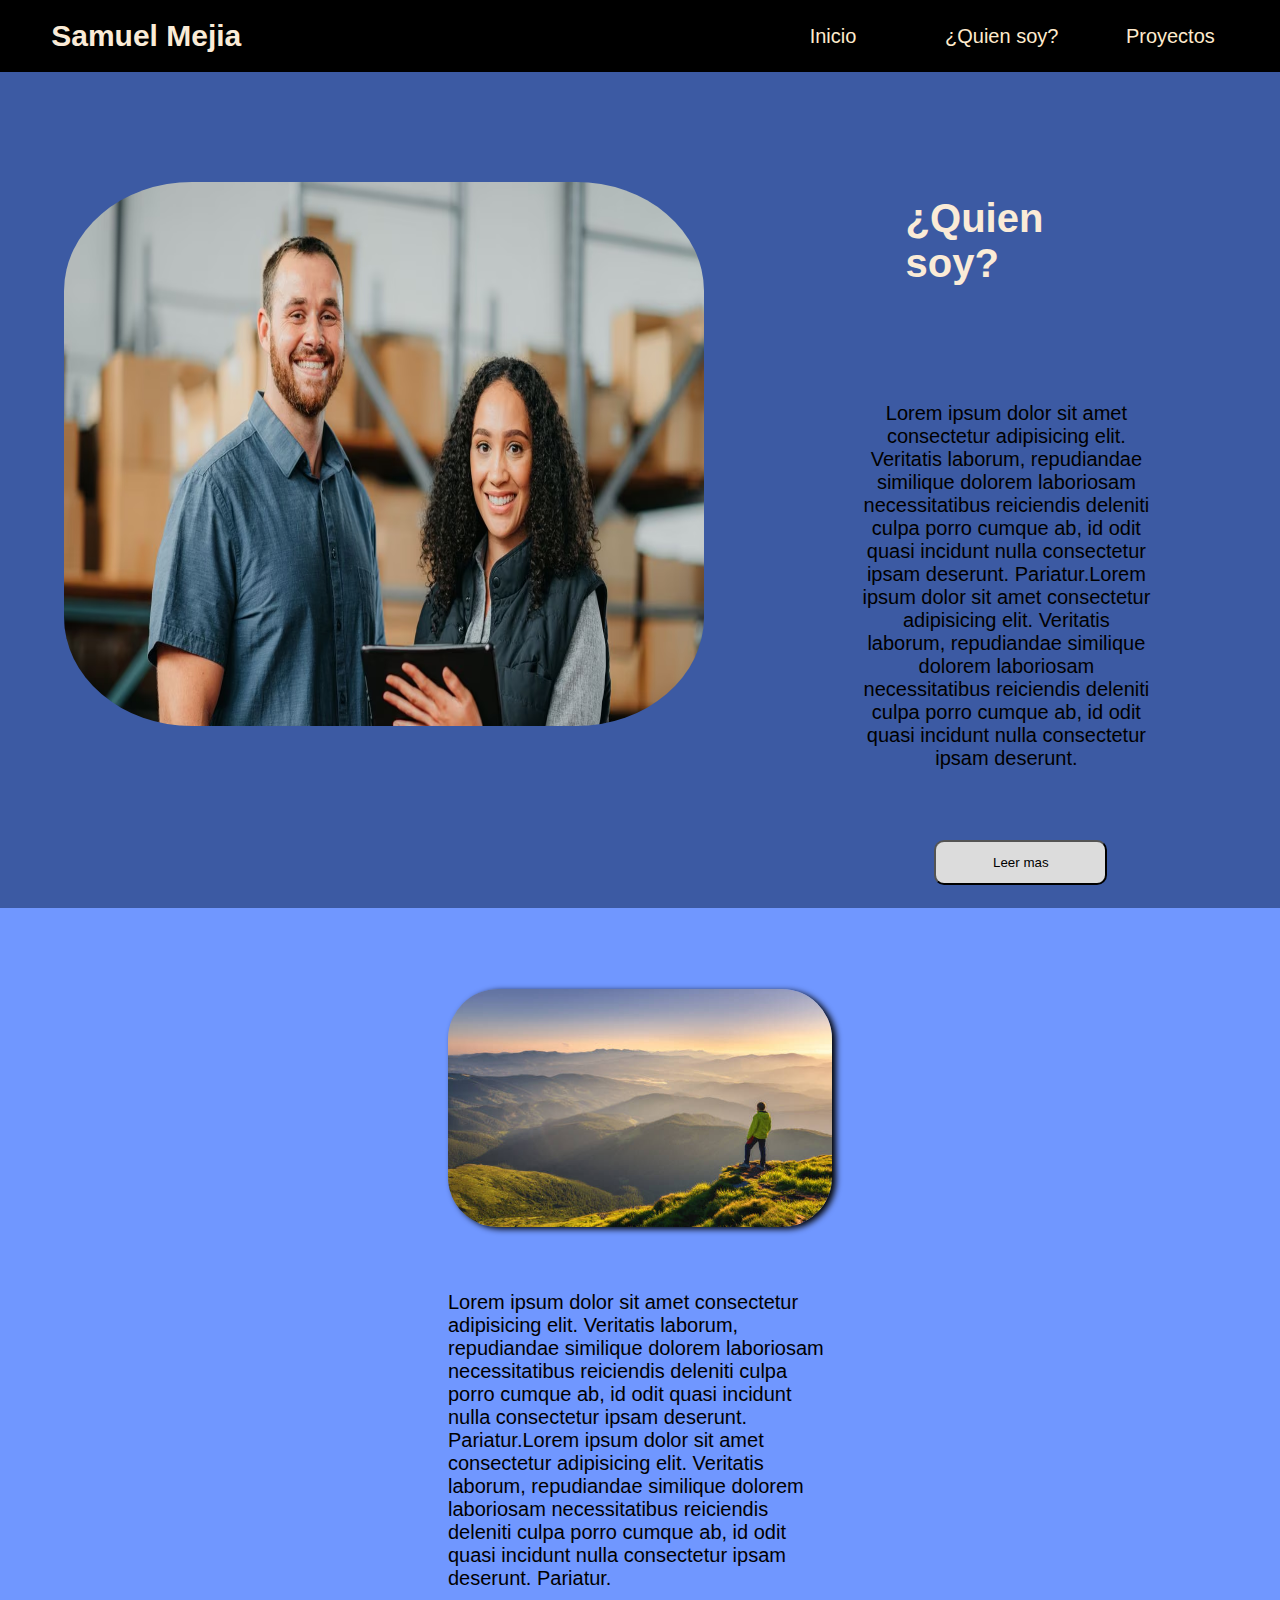
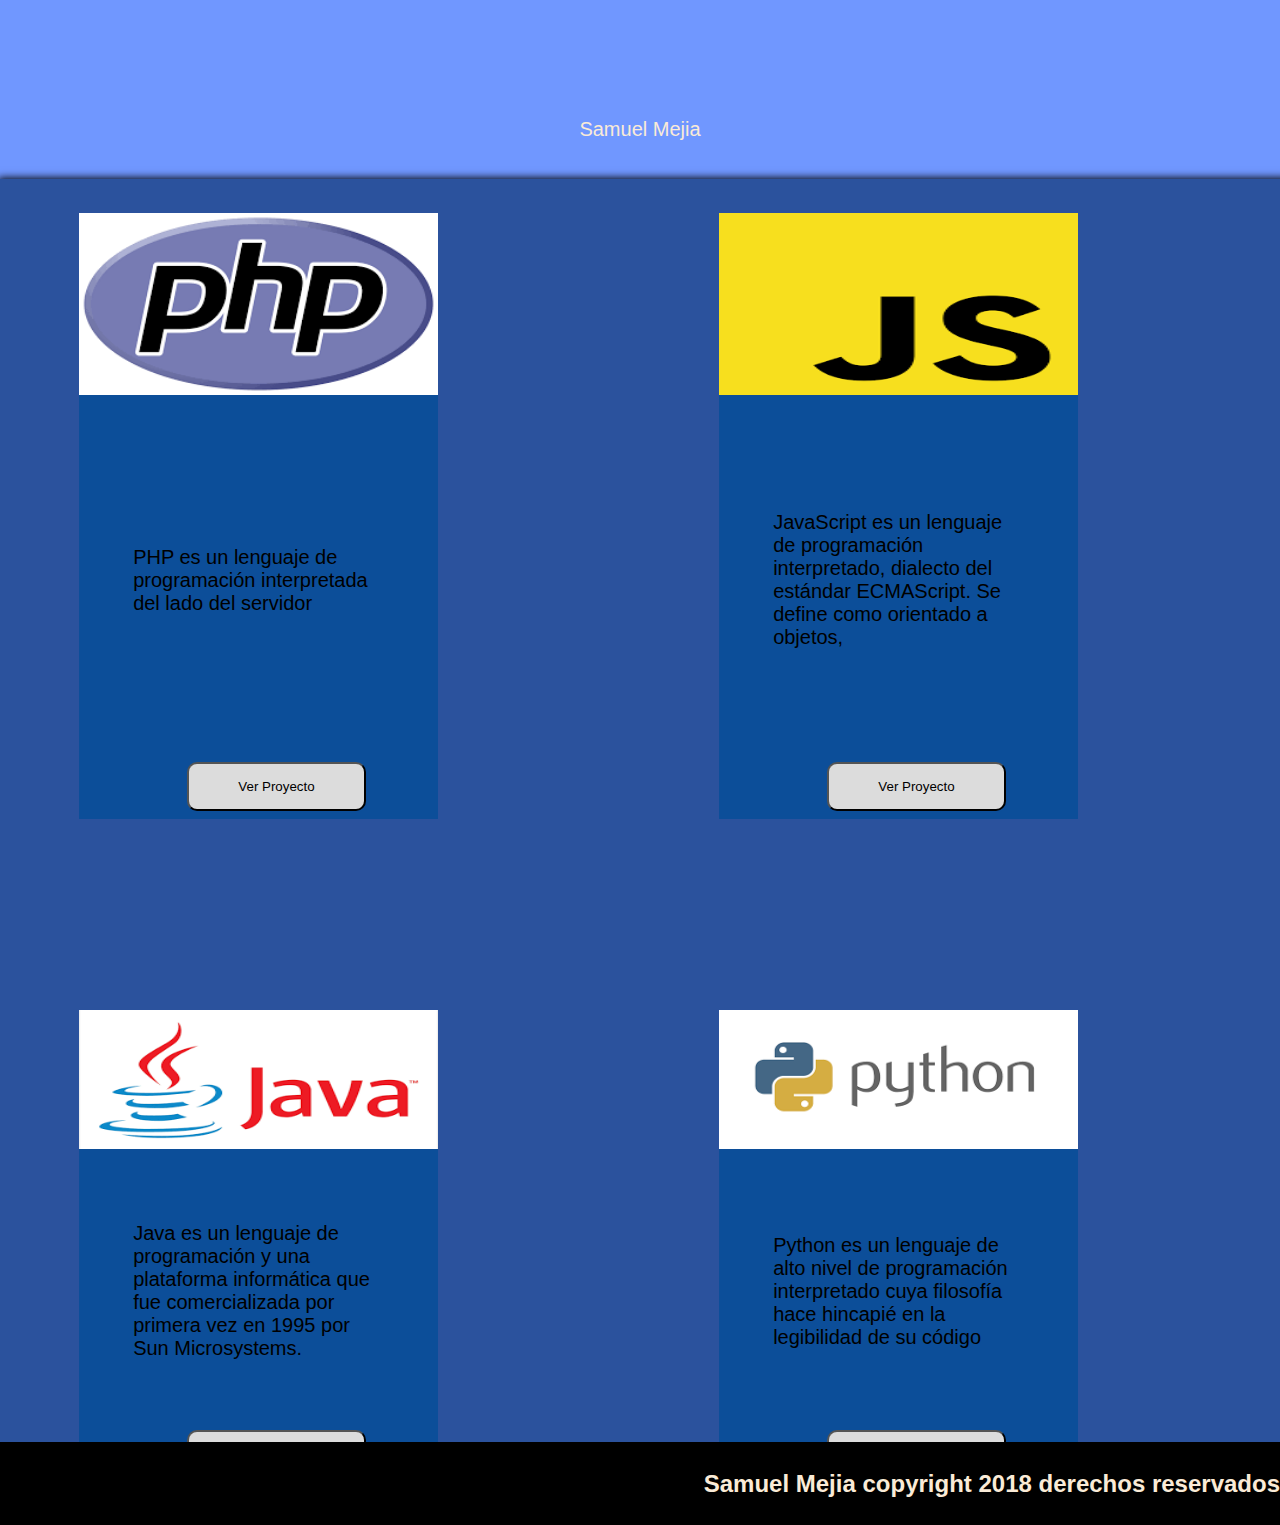
<file: pagina/quiennsoynenviar___8664f1478ba2cfb___/quien soy enviar/proyecto1/proyecto1.html>
<!DOCTYPE html>
<html lang="en">

<head>
    <meta charset="UTF-8">
    <meta name="viewport" content="width=device-width, initial-scale=1.0">
    <title>Document</title>
</head>
<link rel="stylesheet" href="./proyecto1.css">

<body>
    <div class="contenedor">
        <div class="header">
            <h2>Samuel Mejia</h2>
              
            <ul>      
              <li> <a href=""> Inicio</a></li>  
              <li> <a href="">¿Quien soy?</a></li>               
              <li><a href="">Proyectos</a></li>            
             </ul>

              
         </div>
        <div class="seccion1">

       
            <img src="./personas2.avif" alt="">
            <div class="info">
            <h2>¿Quien soy?</h2>
            <p>Lorem ipsum dolor sit amet consectetur adipisicing elit. Veritatis laborum, repudiandae similique dolorem
                laboriosam necessitatibus reiciendis deleniti culpa porro cumque ab, id odit quasi incidunt nulla
                consectetur ipsam deserunt. Pariatur.Lorem ipsum dolor sit amet consectetur adipisicing elit. Veritatis laborum, repudiandae similique dolorem
                laboriosam necessitatibus reiciendis deleniti culpa porro cumque ab, id odit quasi incidunt nulla
                consectetur ipsam deserunt. </p>
                <button>Leer mas</button>
            </div>
        </div>
        <div class="seccion2">




            <img src="./istockphoto-1277015766-612x612.jpg" alt="">
          
          
            <p>Lorem ipsum dolor sit amet consectetur adipisicing elit. Veritatis laborum, repudiandae similique dolorem
                laboriosam necessitatibus reiciendis deleniti culpa porro cumque ab, id odit quasi incidunt nulla
                consectetur ipsam deserunt. Pariatur.Lorem ipsum dolor sit amet consectetur adipisicing elit. Veritatis laborum, repudiandae similique dolorem
                laboriosam necessitatibus reiciendis deleniti culpa porro cumque ab, id odit quasi incidunt nulla
                consectetur ipsam deserunt. Pariatur.</p>

                <p  class="nombre">Samuel Mejia</p>



        </div>
        
        <div class="seccion3">

         
            
           <div class="uno ">
            <img src="./descarga.png" alt="">
            <p>PHP es un lenguaje de programación interpretada del lado del servidor </p>
            <button class="boton">Ver Proyecto</button>

        </div>
           <div class="dos">
            <img src="./descarga (1).png" alt="">
            <p>JavaScript es un lenguaje de programación interpretado, dialecto del estándar ECMAScript. Se define como orientado a objetos,</p>
            <button class="boton">Ver Proyecto</button>
           </div>
           <div class="tres">
            <img src="./descarga (2).png" alt="">
            <p>Java es un lenguaje de programación y una plataforma informática que fue comercializada por primera vez en 1995 por Sun Microsystems.​​</p>
            <button class="boton">Ver Proyecto</button>
           </div>
          
           <div class="cuatro">
              <img src="./phyton2.png" >
                <p>Python es un lenguaje de alto nivel de programación interpretado cuya filosofía hace hincapié en la legibilidad de su código</p>
                <button class="boton">Ver Proyecto</button>
           </div> 





        </div>
   
        <footer>
            <div class="texto"> <h2>Samuel Mejia copyright 2018 derechos reservados</h2>
            </div>    

        </footer>
    </div>
</body>

</html>
</file>
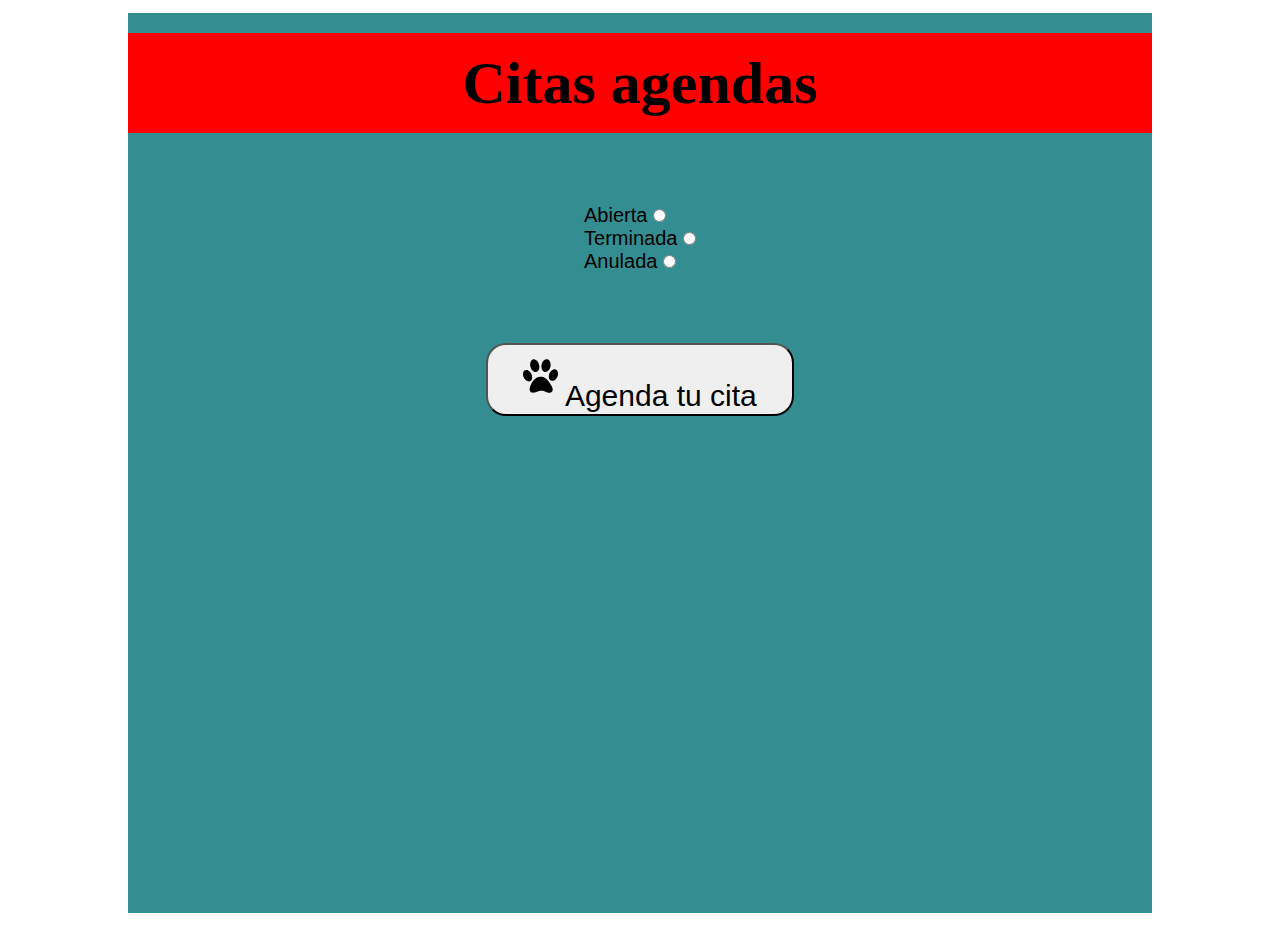
<file: citasveterinaria/pagina3reenviar/pagina2/pagina veterinaria/pagina veterinaria/veterinaria.html>
<!DOCTYPE html>
<html lang="en">

<head>
    <meta charset="UTF-8">
    <meta name="viewport" content="width=device-width, initial-scale=1.0">
    <title>Document</title>
    <link rel="stylesheet" href="./veterinaria.css">
    <link href="https://cdn.jsdelivr.net/npm/bootstrap@5.3.2/dist/css/bootstrap.min.css" rel="stylesheet"
        integrity="sha384-T3c6CoIi6uLrA9TneNEoa7RxnatzjcDSCmG1MXxSR1GAsXEV/Dwwykc2MPK8M2HN" crossorigin="anonymous">
    <script src="https://cdn.jsdelivr.net/npm/bootstrap@5.3.2/dist/js/bootstrap.bundle.min.js"
        integrity="sha384-C6RzsynM9kWDrMNeT87bh95OGNyZPhcTNXj1NW7RuBCsyN/o0jlpcV8Qyq46cDfL"
        crossorigin="anonymous"></script>
        <script src="./veterinaria.js"></script>
</head>

<body>
    <div class="contenedor">
        <div class="principal">

            <h1  class="h1" style=" font-size: 60px;">Citas agendas</h1>
            <form>
                <div class="check">
                  <label>Abierta</label>
                  <input name="estado" type="radio" value="abierta" id="abierta" onclick="filtrarCitas()">
                </div>
                <div class="check">
                  <label>Terminada</label>
                  <input name="estado" type="radio" value="terminada" id="terminada" onclick="filtrarCitas()">
                </div>
                <div class="check">
                  <label>Anulada</label>
                  <input name="estado" type="radio" value="anulada"  id="anulada" onclick="filtrarCitas()">
                </div>
              </form>
              
            <button onclick="formulario()" class="agregar"><img src="./306277.svg"> Agenda tu cita</button>


              <div id="card">


              </div>

            <div>
                <form  id="formulario"  class="formulario">

                    <h1>Informacion de Mascota</h1>

                    <label for="">Nombre de Mascota</label >
                    <input id="nombreMascota" type="text" required>

                    <label for="">Nombre de Propietario</label>
                    <input id="nombrePropietario" type="text">
                    <label for="">Telefono</label>
                    <input id="telefono" type="number">

                    <Label>tipo de animal</Label>
                    <select  id="tipoAnimal">
                        <option value="perro">perro</option>
                        <option value="gato">Gato</option>
                        <option value="conejo">Conejo</option>
                     
                        <option value="serpiente">Serpiente</option>
                        <option value="pez">Pez</option>
                        <option value="araña">Araña</option>
                        
                    </select>
                    <label  for="">Fecha de Cita</label>
                    <input id="fechaCita" type="date">
                    <label  for="">Hora de Cita</label>
                    <input id="horaCita" type="time">
                    <label  for="">Sintomas</label>
                    <input id="sintomas" class="descripcion" type="text">
                    <div class="button">
                    <button onclick="agregarCita()">aceptar</button>
                    <button onclick="cerrar()">cerrar</button>
                    </div>
                </form>

            </div>
        </div>










    </div>
  <script>


  </script>

</body>

</html>
</file>
<file: home/home.css>
* {
   margin: 0;
   height: 100%;
}

body {

   /* background-image: url(./bastien-nvs-SprV1eqNrqM-unsplash2.jpg);
background-repeat: no-repeat;
background-size: cover; 
   background-position: center center;
   height: 100vh;  */

   background-color: rgb(100, 124, 124);
}

.cont {
   display: grid;
   grid-template-rows: 10% 20% auto;

}

img {
   width: 100%;
   height: 60%;
   position: relative;
}

.proyectos {
   display: grid;
   grid-template-columns: repeat(3, 1fr);
   justify-content: center;
   align-items: center;
   gap: 15%;
   margin: auto;
   margin-top: 15%; 
   height: auto;
}

.proyectos>* {
   width: 300px;
   height: 90%;
   border-radius: 20px;
   margin-top: 5%;
   background-color: #647C7C;
   box-shadow: 5px 5px 6px 4px;
}

.proyectos div:hover {
   background-color: rgba(255, 255, 255, 0.445);
}

.h {
   background-color: rgba(38, 0, 255, 0.5);
}

.h h1 {
   display: flex;
   justify-content: center;
   align-items: center;
   font-size: 50px;
   color: white;
}

.caja {
   height: 200%;
   width: 100%;
   display: flex;
   flex-direction: column;
}

.caja img {
   width: 15%;
   height: 80%;
   margin-right: 40%;
   border-radius: 120px;
}

.f {
   display: flex;
   justify-content: center;
   align-items: center;
   flex-direction: column;
   margin-top: 3%;
}

.f img {
   margin-left: 40%;
}

.proyectos a {
   text-decoration: none;
   color: black;
   display: flex;
   justify-content: center;
   align-items: center;
   font-size: 30px;
   font-family: Arial, Helvetica, sans-serif;
   position: relative;
   bottom: 30%;
}

.proyectos img {
   border-top-left-radius: 20px;
   border-top-right-radius: 20px;
}

@media (max-width: 1300px) {
   .proyectos {
      display: grid;
      grid-template-columns: repeat(3, 1fr);
      margin-left: 20%;
   }

   .proyectos>* {
      width: 80%;
      height: 70%;
   }
}

@media (max-width: 700px) {
   .proyectos {
      display: grid;
      grid-template-columns: repeat(1, 1fr);
      margin-left: 30%;
   }

   .proyectos>* {
      width: 60%;
   }

   .caja img {
      width: 30%;
      height: 80%;
   }
}
</file>
<file: enero/citas.css>
* {
  margin: 0%;
  box-sizing: border-box;
  padding: 0%;
  
}
html{
  background-color: wheat;
}
.cont {
  display: flex;
  flex-direction: row;
  justify-content: space-around;
  align-items: flex-start; 
  height: 100vh;
  
}

.caja1 {
  display: flex;
  flex-direction: column;
  justify-content: center;
  align-items: center;
  width: 50%;
  position: sticky;
  top: 10%;
  z-index: 1;
}

.caja {
  background-color: #40c0cb;
  height: 60vh;
  width: 60%;
  display: flex;
  flex-direction: column;
  justify-content: space-evenly;
  align-items: center;
  font-size: 25px;
  border: 2px solid;
  box-shadow: 1px 2px 2px 1px;
}

.caja button {
  height: 50px;
  width: 50%;
  font-family: "Gill Sans", "Gill Sans MT", Calibri, "Trebuchet MS", sans-serif;
  font-size: 25px;
  background-color: #f0ecc9;
}

.caja2 {
  background-color: #40c0cb;
  width: 50%;
  height:auto; 
  display: flex;
  flex-direction: column;
  justify-content: center;
  align-items: center;
  overflow-y: scroll;
  border-left: 2px solid;
  box-shadow: 2px 3px 2px;
}

.caja2 h1{
  margin-top: 20px;
}

#tabla td,
#tabla th {
  padding: 10px;
  width: 100px;
  font-family: Georgia, 'Times New Roman', Times, serif;
  font-size: 30px;
  font-weight: 70px;
  margin: 10px;
}

.ficho {
  background-color: #40c0cb;
  height: 180px;
  width: 200px;
  position: relative;
  bottom: 50px;
  border: 2px solid;
  display: flex;
  flex-direction: column;
  justify-content: center;
  align-items: center;
}

#ficho2 {
  display: flex;
  align-items: center;
  justify-content: center;
  position: relative;
  font-size: 50px;
}

.ficho3 {
  background-color: #333333;
  height: 100px;
  width: 100px;
  border: 2px solid;
  border-radius: 60px;
  display: flex;
  justify-content: center;
  align-items: center;
  color: white;
}

#ficho2 {
  background-color: #333333;
  height: 80px;
  width: 80px;
  border: 2px solid;
  border-radius: 60px;
  display: flex;
  justify-content: center;
  align-items: center;
  color: white;
}

table {
  width: 100%;
  display: flex;
  justify-content: center;
  align-items: center;
  padding: 10px;
  border-collapse: collapse;
}

table tr {
  background-color: #f0ecc9;
  border-bottom: 20px solid #40c0cb;
}

.opciones{
  display: flex;
  gap: 10px;
  margin-top: 25px;
}

.opciones>*{
  width: 80px;
  padding: 5px;
  background-color: #f0ecc9;
  border-radius: 10px;
}

table button{
  width: 80px;
  padding: 5px;
  background-color: #f0ecc9;
  border-radius: 10px;
}

.caja button{
  width: 200px;
  padding: 5px;
  background-color: #f0ecc9;
  border-radius: 10px;
}

@media (max-width: 800px) {
  .cont {
      display: flex;
      flex-direction: column;
      justify-content: center;
      align-items: center; 
      height: 100vh;
      background-color: wheat;
  }

  .caja2 {
      background-color: #40c0cb;
      width: 60%;
      height: auto; 
      display: flex;
      flex-direction: column;
      justify-content: center;
      align-items: center;
      overflow: scroll;
      border-left: 2px solid;
      box-shadow: 2px 3px 2px;
      z-index: 0;
  }

  .caja {
      background-color: #40c0cb;
      height: auto;
      width: 100%;
      display: flex;
      flex-direction: column;
      justify-content: space-evenly;
      align-items: center;
      font-size: 25px;
      border: 2px solid;
      box-shadow: 1px 2px 2px 1px;
      z-index: 1;
  }

  #tabla td,
  #tabla th {
      width: auto;
  }

  table tr {
      background-color: #f0ecc9;
      border-bottom: 10px solid #40c0cb;
  }
}
</file>
<file: registro/eje1.css>
* {

    margin: 0;
    padding: 0;
    box-sizing: border-box;
    font-family: 'Franklin Gothic Medium', 'Arial Narrow', Arial, sans-serif;
}

body {

    height: 150vh;
    display: flex;
    flex-direction: column;
    justify-content: center;
    align-items: center;
   background-image: url(./35eb7d5bce221d9392feb1e426ba48af.jpg);
    /* margin-top: 10%; */


}

.contenedor {

    width: 35%;
    background-color: #1766c0;
    height: 120vh;
    flex-direction: column;
    display: flex;
    justify-content: center;
    align-items: center;
    border-radius: 20px;
    box-shadow: 4px 6px 5px 4px;

}

.grupo input {

    padding: 3%;
    text-align: center;
    border: 2px solid;
    border-radius: 10px;
    display: flex;
    flex-direction: column;
    justify-content: center;
    align-items: center;
    width: 300px;
    background-color: #d2c4ff;
    font-size: 15px;


}

.grupo {

    margin: 3%;

}

.contenedor h1 {

    margin-bottom: 4%;
    font-size: 50px;
    color: white;

}

label {
    font-size: 20px;

}

.dato {

    height: 40%;
}

.buton {
    width: 250px;
    height: 30px;
    border-radius: 12px;
    padding: 5%;
    margin-bottom: 5%;
    display: flex;
    flex-direction: row;
    justify-content: center;
    align-items: center;
}

.op {

    display: flex;
    flex-direction: column;
    margin: 4px;
}

.contenedor p {

    margin-bottom: 10%;
    color: blue;
}

.grupo input:hover {

    background-color: white;
}
p:hover{

    color: #d2c4ff;
}

.grupo button:hover {

    background-color: #d2c4ff;
}

hr {
    background-color: black;
    width: 80%;
    border: 1px solid;
    margin-bottom: 4%;
}
 .select-container select {
    padding: 10px; 
    background-color: #d2c4ff;
    font-size: 15px;

} 
table{

     margin: 40px;
     width: 98%;
     height: 80%;
     
     
}
#tabla2 td{

background: gray;
text-align: center;
padding: 5px;
}

#tabla td{
     background-color: aqua;
     padding: 1%;
     text-align: center;
}
h1{

    color: white;
}

@media screen and (max-height: 1100px) {

    body {

        height: 120%;
    }

    .contenedor {
        height: 100%;
        margin-top: 10%;
        margin-bottom: 10%;
    }

    .contenedor h1 {
        margin-bottom: 5%;
        margin-top: 5%;
    }
}
@media (max-width: 1300px) {
    .contenedor{

        width: 60%;
    }
  }
  @media (max-width:800px) {
    .contenedor{

        width: 80%;
    }
  }
  @media (max-width:500px) {
    .contenedor{

        width: 90%;
    }
  }
  #alerta  {

    color: black;
     width: 100%; 
    height: 30px; 
    background-color: aqua;
     display: none;
    text-align: center;
    border-radius: 10px;
    position: relative;
    right: 60%;
    padding: 4px;
    border:1px solid ;
    
   

  }

  
  #alerta2{

    color: black;
    width: 100%; 
   height: 30px; 
   background-color: aqua;
    display: none;
   text-align: center;
   border-radius: 40px;
   position: relative;
   right: 60%;
 bottom: 2%;
 padding: 4px;
    border:1px solid ;
   
  }
  #alerta3{

    color: black;
    width: 100%; 
   height: 30px; 
   background-color: aqua;
    display: none;
   text-align: center;
   border-radius: 40px;
   position: relative;
   right: 60%;
   padding: 4px;
    border:1px solid ;
   
  }
  #alerta4{

    color: black;
    width: 100%; 
   height: 30px; 
   background-color: aqua;
    display: none;
   text-align: center;
   border-radius: 40px;
   position: relative;
   right: 60%;
   padding: 4px;
    border:1px solid ;
   
  }
  #alerta5{

    color: black;
    width: 100%; 
   height: 30px; 
   background-color: aqua;
    display: none;
   text-align: center;
   border-radius: 40px;
   position: relative;
   right: 60%;
   padding: 4px;
    border:1px solid ;
   
  }
  #alerta6{
    color: black;
    width: 120%; 
   height: 40px; 
   background-color: aqua;
    display: none;
   text-align: center;
   border-radius: 40px;
   position: relative;
   right: 60%;
   padding: 4px;
    border:1px solid ;
  }
  #alerta7{
    color: black;
    width: 120%; 
   height: 30px; 
   background-color: aqua;
    display: none;
   text-align: center;
   border-radius: 40px;
   position: relative;
   right: 12%;
   padding: 4px;
    border:1px solid ;
  }
</file>
<file: entregar2___1465050ca1b92f5___/entregar2/FACTURA2/eje2.css>
* {

   margin: 0;
   font-family: sans-serif;
   box-sizing: border-box;


}

body {


   background-color: gray;



}

.contenedor {
   display: flex;
   flex-direction: row;
   width: 50%;
   margin: auto;
   background-color: white;

}

.barra {

   /* height: 130vh; */
   width: 8%;
   /* right: 0; */
   background: linear-gradient(#00B8A9, rgb(0, 102, 128));

}

.info {

   display: grid;
   grid-template-rows: repeat(2, 1fr);
   width: 92%;



}

.cot1 {

   display: grid;
   grid-template-columns: repeat(2, 1fr);
   justify-content: center;
   height: 100%;
   width: 100%;



}

.cot1>* {

   height: 12%;
   width: 100%;



}

.img {

   height: 100%;
   width: 30%;
   margin-left: 20%;

}

.fecha {

   margin-top: 10%;
   text-align: center;
}

.fecha h1 {

   font-size: 300%;
   margin-bottom: 10%;

}

.metodo {

   
   margin-top: 20%;
   height: 12%;
   margin-left: 10%;


}
strong{

color: #00B8A9;
}

.cot1 h1 {

   color: #00B8A9;

}

.pago {
   font-size: 18px;
   font-family: sans-serif;
   margin-top: 20%;

   display: grid;
   justify-content: center;
   align-items: center;

}

.pago h1 {
   font-size: 18px;
   text-align: center;

}


table {

   display: flex;
   justify-content: center;
   align-items: center;
   border-collapse: collapse;
   border: none;




}

table td {
   width: 200px;

   border: 0;
   text-align: center;

   border: none;
   padding: 10px;
}

.tabla {

   margin-bottom: 10%;
   height: 60%;
}

.tarjeta {


   display: none;
}


.blanco td {

   background-color: white;
   border-color: white;

}

.gris {

   background-color: #dcdcdc;

}

.diseño {

   border-top: 3px solid #dcdcdc;

}

.titulo {

   background-color: #00B8A9;
   border-color: #00B8A9;
   color: white;

}



.cont3 {


   display: flex;
   height: 10%;
   margin-bottom: 2%;
   justify-content: center;
   align-items: center;


}

.p {

   margin-right: 20%;


}

hr {


   border: 2px solid #00B8A9;
   margin-left: 5%;
   margin-right: 5%;
   width: 90%;

}

.h1 {

   font-size: 30px;
   color: #00B8A9;
}

.footer {
   display: flex;
   justify-content: center;
   align-items: center;
   margin-bottom: 2%;



}

.footer p {


   margin-top: 2%;

}

@media (max-width:1300px) {

   .cot1 {


      display: grid;
      grid-template-columns: repeat(1, 3fr);
      justify-content: center;
      align-items: center;

   }

   .pago {

      display: flex;
      flex-direction: column;
      justify-content: center;
      margin-top: 20%;
   }

   .metodo {

      margin-left: 30%;
     

   }

   .img {
      
      margin: auto;
   }

   table {

      margin-top: 20%;
      border-collapse: collapse;
      border: none;


   }

   .cont3 {

      display: flex;
      flex-direction: column;


   }

   .p {

      display: flex;
      flex-direction: column;
      justify-content: center;
      align-items: center;
      margin: auto;

   }

   .h1 {
      margin: auto;
      margin-top: 10%;

   }
}

@media (max-width:1000px) {

  
   .container-tarjeta {

      display: flex;
      justify-content: center;
      flex-direction: column;
      align-items: center;
      margin-bottom: 10%;



   }

   .tarjeta {
      display: block;
      width: 50%;
      height: 40%;
      /* Ajusta el ancho de las tarjetas para que se ajusten en dos columnas */
      padding: 10px;
      
    
  


   }

   table {
      display: none;
   }

   .footer p{

      
      margin-top: 2%;
      width: 80%;
   }
   .campo {

       background-color: #dcdcdc;
       border: 1px solid;
       padding: 5%;
    
   }
   .verde{

      background-color: #00B8A9;
      border: 1px solid;
      color: rgb(17, 16, 16);
      font-family:Arial, Helvetica, sans-serif;
      text-align: center;
     
  }
      }

      @media (max-width:850px) {

         .metodo{

           
          display: flex;
          flex-direction: column;
          align-items: center;
          justify-content: center;
          position: relative;
          right: 30%;
         }
         .cont3{

              margin-top: 30%;
              
            
           }
           .p{

            text-align: center;
            
           }
      }
      @media (max-width:600px) {
       .cot1{
          
         text-align: center;
        
         
  
        }
   .footer{
          
      text-align: center;
      

     }
     .metodo{
          
      width: 40%;
       margin-left: 55%;
      

     }
     .fecha {
          
      width: 40%;
      margin-left: 25%;

     }
.fecha h1{
          
  display: flex;
  flex-direction: column;
  justify-content: center;
  align-items: center;
  


  }
  .pago{
          

    width: 40%;
    margin-left: 25%;

 
 
   }
   .cont3{
          

      width: 40%;
     margin-left: 10%;
  
   
   
     }
     .h1{
          

     font-size: 20px;
   
   
     }
      }
</file>
<file: calendario/calendarioEnviar___58650797683698b___/calendarioEnviar/calendarioentregar/calendario.css>
*{
    margin: 0;   
   box-sizing: border-box;
}
body{
  background-color: gray; 
}
.contenedor {

    display: grid;
    width: 80%;
    grid-template-columns: repeat(4, 1fr);
    margin-left: 10%;
    margin-right: 10%;
    
  


}
.contenedor >*{


   margin: 10%;
   width: 90%;
   border-radius: 5%;
   display: flex;
   flex-direction: column;
   justify-content: center;
   align-items: center;
   background-color: wheat;

   
  
   
}
.cabecera{
       
      background-color: red;
      height: 80%;
      width: 100%;
      color: white;
    border-bottom-right-radius: 10px;
    border-bottom-left-radius: 10px;
    position: relative;
   bottom: 5%;
   border-top-right-radius: 5%;
   border-top-left-radius: 5%;
   padding: 4%;
   font-size: 20px;
  
    
     
}
.cabecera h1{
           
    margin-left: 2%;
 
}
.fechas td{
           
    padding: 4px;
    text-align: center;
    
    font-weight: bold;
}
.dias{
           
    color: red;
}
.gris{
           
color: rgb(173, 166, 166);
}
.gancho{
           
      display: flex;
      flex-direction: row;
      gap: 70%;
      position: relative;
      top: 20%;
 
    }
    .gancho >*{
           
     }
    .barra{
    
           margin-left: 10%;
          color: gray;
          transform: scaleX(2);
        
        }
        .barra2{
     
           color: gray;
           transform: scaleX(2);
         }

         
@media(max-width: 1450px){
            
    .fechas td{

      padding: 2px;
    }
    
    }
@media(max-width: 1300px){
            
    .contenedor {

        display: grid;
        grid-template-columns: repeat(3, 1fr);
        width: 70%;
    
    }
    .fechas td{
           
        padding: 8px;
        text-align: center;
        /* padding: 2%; */
    }
}


.contenedor>* {
       width: 95%;
  

}
@media(max-width: 1180px){
            
    .contenedor {

        display: grid;
        grid-template-columns: repeat(2, 1fr);
    
    }
    .fechas td{
           
        padding:10px ;
        text-align: center;
        height: 5%;
    }
}
@media(max-width: 900px){
            
    .contenedor {

        display: grid;
        grid-template-columns: repeat(1, 1fr);
    
    }
    .contenedor>* {
           width: 65%;
    
    }
}
@media(max-width: 750px){
            
   
    .contenedor>* {
           width: 70%;
    
    }
}
@media(max-width: 660px){
   
    .contenedor>* {
           width: 90%;
    
    }
}
@media(max-width: 520px){
   
    .contenedor>* {
           width: 100%;
    
    }
}
</file>
<file: pagina/quiennsoynenviar___8664f1478ba2cfb___/quien soy enviar/proyecto1/proyecto1.css>
* {
  margin: 0px;
  padding: 0px;
  width: 100%;
  height: 100%;
  font-family: Arial, Helvetica, sans-serif;
}

.contenedor {
  display: grid;
  grid-template-rows: repeat(5, auto);
}

.header {
  width: 100%;
  height: 8%;
  background-color: black;
  color: antiquewhite;
  display: flex;
  flex-direction: row;
  position: fixed;
  z-index: 10;
}

.header ul,
a {
  color: blanchedalmond;
  display: flex;
  flex-direction: row;
  justify-content: space-around;
  text-decoration: none;
  list-style-type: none;
  width: 70%;
  align-items: center;
  justify-content: center;
  font-size: 20px;
}

.header h2 {
  display: flex;
  align-items: center;
  margin-left: 4%;
  font-size: 30px;
}
.header ul :hover {
  color: #3c5aa3;
}

.seccion1 {
  background-color: #3c5aa3;

  width: 100%;
  height: 120%;
 
  z-index: 1;
  display: flex;
  flex-direction: row;
  align-items: center;
}

.seccion1 p {
  width: 50%;
  height: 40%;
  bottom: 50%;
  margin-left: 5%;
  text-align: center;
  font-family: Arial, Helvetica, sans-serif;
  font-size: 20px;
  border-radius: 10%;
}
.seccion1 img {
  width: 50%;
  margin-left: 5%;
  border-radius: 20%;
}

.info {
  display: flex;
  flex-direction: column;
  justify-content: center;
  align-items: center;
  width: 80%;
}

.info h2 {
  display: flex;
  justify-content: center;
  align-items: center;
  margin-left: 10%;
  font-size: 40px;
  width: 40%;
  height: 20%;
  color: antiquewhite;
}

.info button {
  width: 20%;
  height: 6%;

  margin-left: 10%;
  border-radius: 10px;
  display: flex;
  justify-content: center;
  align-items: center;
  background-color: gainsboro;
}

.info p {
  display: flex;
  justify-content: center;
  align-items: center;
}

.seccion1 img {
  height: 60%;
}
.seccion2 {
  background-color: #7097ff;
  width: 100%;
  height: 100%;
  display: flex;
  flex-direction: column;
  align-items: center;
  justify-content: center;
}

.seccion2 img {
  width: 25%;
  height: 30%;
  margin-top: 8%;
  border-radius: 50%;
  box-shadow: 4px 2px 6px black;
  display: flex;
  align-items: center;
}

.seccion2 p {
  width: 30%;
  height: 40%;
  font-size: 20px;
  display: flex;
  justify-content: center;
  align-items: center;
  margin-top: 5%;
}
.seccion2 .nombre {
  color: antiquewhite;
  margin-bottom: 8%;
}

.seccion3 {
  background-color: #2b529d;
  width: 100%;
  height: 100%;
  display: grid;
  grid-template-columns: repeat(4, 20%);
  gap: 2%;
  align-items: center;
  justify-content: center;
  box-shadow: 6px 7px 8px 8px black;
}

.seccion3 * {
  width: 70%;
  height: 90%;
  background-color: #0c4e99;
  margin-left: 3%;
  margin-right: 3%;
}

.seccion3 p {
  display: flex;
  font-size: 20px;
  font-family: Arial, Helvetica, sans-serif;
  margin: auto;
  align-items: center;
  height: 60%;
}
.seccion3 .boton {
  width: 50%;
  height: 8%;
  display: flex;
  align-items: center;
  justify-content: center;
}

.boton :hover * {
  background-color: yellow;
}
.seccion3 img {
  width: 100%;
  height: 30%;
  margin: auto;
}

.seccion3 button {
  height: 5%;
  width: 40%;
  margin-left: 30%;
  background-color: gainsboro;
  border-radius: 10px;
}

footer {
  background-color: black;
  color: antiquewhite;
  width: 100%;
  height: 200%;
}

footer h2 {
  display: flex;
  justify-content: right;
  align-items: center;
}

@media (max-width: 1600px) {
  .seccion3 {
    display: grid;
    grid-template-columns: repeat(2, 40%);
    gap: 10%;
    height: 150%;
  }

  footer {
    background-color: black;
    color: antiquewhite;
    width: 100%;
    height: 20%;
    margin-top: 30%;
  }
}
@media (max-width: 1600px) {
  

  .info {
    display: flex;
    flex-direction: column;
    justify-content: center;
    align-items: center;
    gap: 8%;
    margin-top: 10%;

    width: 70%;
    height: 100%;
  }
  .info button {
    height: 5%;
    width: 30%;
  }

  .seccion2 img {
    width: 30%;
    height: 40%;
    margin-top: 20%;
    border-radius: 50px;
    box-shadow: 4px 2px 6px black;
  }
  .seccion1 {
    width: 100%;
    height: 150%;
    position: relative;
    z-index: 1;
    display: flex;
    flex-direction: row;
    align-items: center;
  }
}
@media (max-width: 920px) {
  .seccion3 {
    display: grid;
    grid-template-columns: repeat(1, 40%);
    gap: 2%;
    height: 150%;
    
  }
  .seccion3 * {
    width: 100%;
    height: 100%;
    margin-left: 3%;
    margin-right: 3%;
    margin-top: 2%;
  }
  footer {
    background-color: black;
    color: antiquewhite;
    width: 100%;
    height: 20%;
    margin-top: 55%;
  }
}
.seccion3 button {
  margin-block-start: auto;
}
@media (max-width: 1200px) {
  footer {
    background-color: black;
    color: antiquewhite;
    width: 100%;
    height: 20%;
    position: relative;
    top: 30%;
  }
  .seccion1 img {
    width: 40%;
    height: 40%;
  }
  .seccion3 {
    height: 150%;
  }
  .seccion3 * {
    width: 100%;
    height: 80%;
  }
  .seccion3 button {
  }

  .info {
    display: flex;
    flex-direction: column;
    justify-content: center;
    align-items: center;
    gap: 10%;

    width: 30%;
    height: 80%;
    padding: 10%;
  }

  .info p {
    width: 100%;
  }
  .info button {
    height: 5%;
    width: 90%;
  }

  .seccion2 img {
    width: 30%;
    height: 40%;
    margin-top: 30%;

    border-radius: 50px;
    box-shadow: 4px 2px 6px black;
  }
}

@media (max-width: 1400px) {
  .seccion2 {
    margin-top: 10%;
  }
}

@media (max-width: 1000px) {
  .seccion2 {
    margin-top: 25%;
    
  }
  .seccion2  p{

     width:50% ;
}
  .seccion2 .nombre {
    margin-bottom: 20%;
  }
}
@media (max-width: 670px) {
  footer {
    margin-top: 70%;
  }
}

@media (max-width: 700px) {
  .seccion1 img {
    width: 80%;
    height: 60%;
    margin-top: 60%;
  }

  .seccion1 p {
    width: 200%;
    height: 100%;
  }
  .seccion1 {
    display: flex;
    flex-direction: column;
    text-align: center;
    /* gap: 10%; */
  }
  .seccion1 button{

     width: 80%;
     height: 10%;
  }

}
@media (max-width: 760px) {
  .seccion2 {
    height: 80%;
    display: flex;
    gap: 0%;
    margin-top: 60%;
  }
  .seccion2 img {
    width: 50%;
    margin-top: 50%;
  }
  .seccion2 p {
    width: 50%;
  }
}
@media (max-width: 600px) {
  .seccion2 {
    height: 75%;
    margin-top: 80%;
  }
  footer {
    margin-top: 70%;
    display: flex;
    flex-direction: row;
  }
}
@media (max-width: 480px) {
  .seccion2 {
    display: flex;
    gap: 6%;
  }

  .seccion2 p {
    width: 80%;
  }
  .seccion1 img {
    width: 60%;
    height: 30%;
  }
  footer{
     
  }
   
}

@media (max-width: 550px) {
  footer {
    margin-bottom: 60%;
    height: 10%;
    display: flex;
   
  }
  .seccion2  p{

    width:80% ;
}
}
@media (max-width: 450px) {
  .seccion2 img{

       margin-top: 50%;
  }
 
}
</file>
<file: citasveterinaria/pagina3reenviar/pagina2/pagina veterinaria/pagina veterinaria/veterinaria.css>
*{

     margin: 0;
     box-sizing: border-box;
 /* background-color: aquamarine; */
  
 }



 .formulario{

    width: 500px;
    display: flex;
    flex-direction: column;
    justify-content: center;
    align-items: center;

    background-color: #57eef3;
     height: 700px;
     position: absolute;
     bottom:2%;
     top: -100%;
     gap: 6px;
     font-size: 15px;
     font-family: 'Trebuchet MS', 'Lucida Sans Unicode', 'Lucida Grande', 'Lucida Sans', Arial, sans-serif;
  display: none;
  border-radius: 10px;
  transform: translateX(-50%);
  transition: all 0.5s ;

}
.formulario .button{

   display: flex;
   flex-direction: row;
   gap: 6px;
}


.principal{

       display: flex;
       flex-direction: column;
       /* justify-content: center; */
       align-items: center;
       margin: 1%;
       gap: 50px;
       width: 80%;
       background-color: #348e91;
       min-height: 100vh;
       
    

}
.h1 {

         background: red;
         width: 100%;
         height: 100px;
         display: flex;
         flex-direction: column;
         justify-content: center;
         align-items: center;
}
.contenedor{

    
      display: flex;
      justify-content: center;
      align-items: center;
     
      
      

}
.agregar{
     width: 30%;
     height: 10%;
     font-size: 30px;
     font-family: 'Franklin Gothic Medium', 'Arial Narrow', Arial, sans-serif;
     border-radius: 20px;
}
.agregar img{

     height: 60px;
     width: 35px;
}
.principal>*{
  margin-top: 2%;
     
  
}
.check{

      font-size: 20px;
      font-family: 'Franklin Gothic Medium', 'Arial Narrow', Arial, sans-serif;
      
}
.formulario input{

   border-radius: 8px;
    
}
.descripcion{


       padding: 10px;
       height: 15%;
       width: 50%;
     
}

   
#card div {
   height: 50%; 
   width: 250px;
   display: flex;
   flex-direction: column;
   justify-content: center;
   align-items: center;
   background-color: rgb(154, 230, 154);
   /* margin: 5px; */
   border-radius: 20px;
   margin-left: 10%;
   margin: 60px;
   
   /* border: 0.5px solid black; */
  
 
 }
 #card img{

   width: 250px;
   height: 200px;
   margin-bottom: 20px;
 } 
 #card div p {

    color: black;
 }
.boton-card  {

   margin-bottom: 20%;

 }
 #card{

   display: grid;
   grid-template-columns: repeat(3,1fr);
   justify-content: center;
   align-items: center;
   font-size: 20px;
   font-family: Arial, Helvetica, sans-serif;
 }
 #card button{

    margin: 2%;
    height: 40px;
    width: 100px;
  
   
 }
 .botones-container {
  position: relative;
  bottom:  12%;
  display: flex;
 }
</file>
